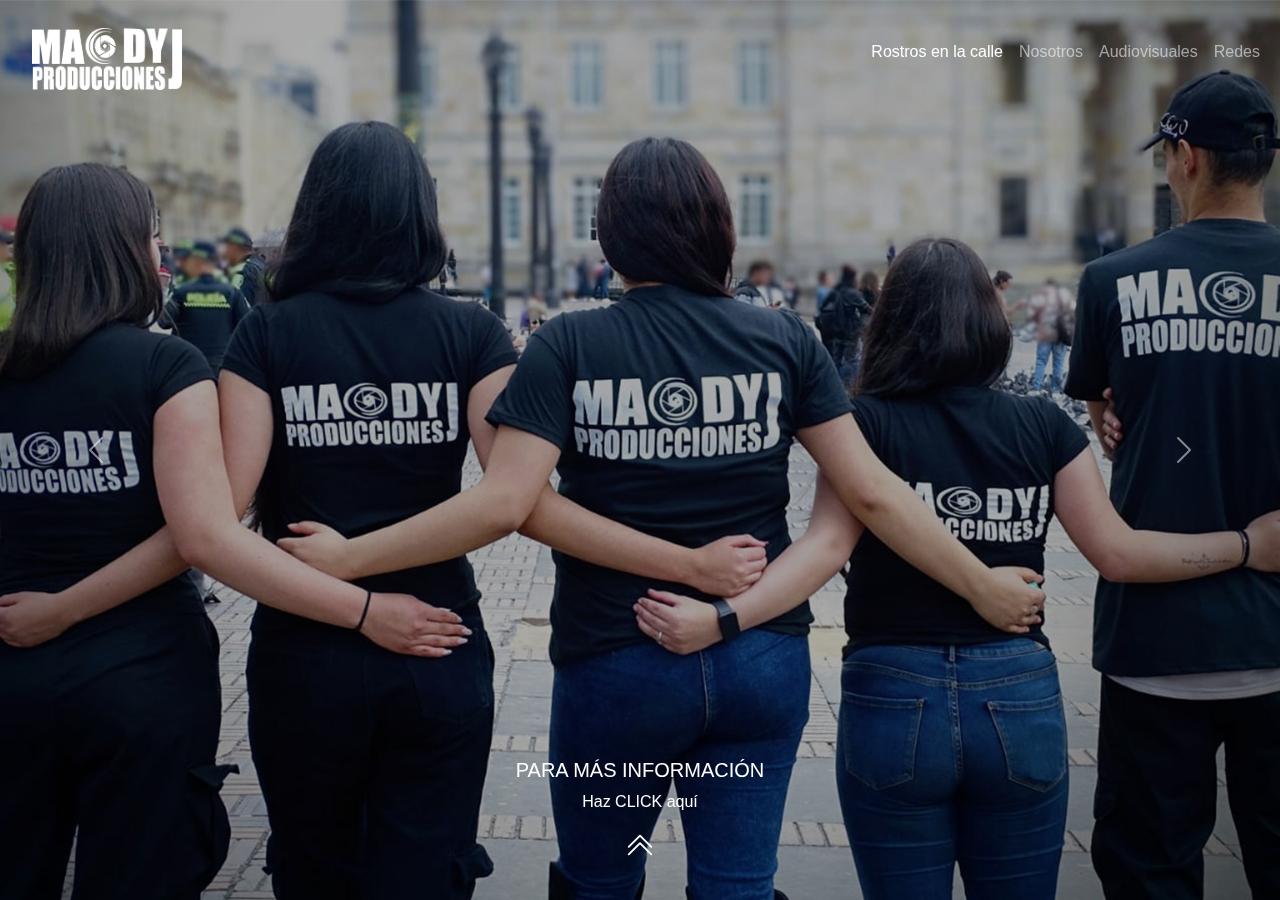
<file: index.html>
<!DOCTYPE html>
<html lang="es">
<head>
  <meta charset="UTF-8">
  <meta name="viewport" content="width=device-width, initial-scale=1">
  <title>Macdy J Producciones</title>
  <link href="https://cdn.jsdelivr.net/npm/bootstrap@5.3.2/dist/css/bootstrap.min.css" rel="stylesheet">
   <link rel="stylesheet" href="https://cdnjs.cloudflare.com/ajax/libs/animate.css/4.1.1/animate.min.css"/>
  <link rel="stylesheet" href="css/style.css">
  <link rel="stylesheet" href="rostros.html">
</head>
<body>

<div class="carusel">
  <!-- Navbar encima del carrusel -->
  <nav class="navbar navbar-expand-lg navbar-dark buscador">
    <div class="container-fluid">
      <a class="navbar-brand" href="index.html">

        <img src="images/logomacdy.png"  class="boton1" >
      
      </a>
      <button class="navbar-toggler" type="button" data-bs-toggle="collapse" data-bs-target="#navbarNav">
        <span class="navbar-toggler-icon"></span>
      </button>
      <div class="collapse navbar-collapse" id="navbarNav">
        <ul class="navbar-nav ms-auto">
          <li class="nav-item">
            <a class="nav-link active" href="rostros.html">Rostros en la calle</a>
          </li>
          <li class="nav-item">
            <a class="nav-link" href="nosotro.html">Nosotros</a>
          </li>
          <li class="nav-item">
            <a class="nav-link" href="#">Audiovisuales</a>
          </li>
          <li class="nav-item">
            <a class="nav-link" href="redes.html">Redes</a>
          </li>
        </ul>
      </div>
    </div>
  </nav>

  <!--carrusel-->
  <div id="carouselExampleFade" class="carousel slide carousel-fade">
  <div class="carousel-inner">


    <!--link Macdy carrusel-->
    <a class="navbar-brand" href="macdy.html">

    <div class="carousel-item active">
      <img src="images/fotoportada.png" class="d-block w-100 img-fluid" alt="macdy">
      <div class="carousel-caption d-none d-md-block">
        <h5>PARA MÁS INFORMACIÓN</h5>
        <p>Haz CLICK aquí</p>

        <svg xmlns="http://www.w3.org/2000/svg" width="30" height="30" fill="currentColor" class="bi bi-chevron-double-up" viewBox="0 0 16 16">
        <path fill-rule="evenodd" d="M7.646 2.646a.5.5 0 0 1 .708 0l6 6a.5.5 0 0 1-.708.708L8 3.707 2.354 9.354a.5.5 0 1 1-.708-.708z"/>
        <path fill-rule="evenodd" d="M7.646 6.646a.5.5 0 0 1 .708 0l6 6a.5.5 0 0 1-.708.708L8 7.707l-5.646 5.647a.5.5 0 0 1-.708-.708z"/>
        </svg>

      </div>
    </div>

    </a>

    <!--link rostros carrusel-->
    <a class="navbar-brand" href="rostros.html">

    <div class="carousel-item">
      <img src="images/1x/portadarostros1.png" class="d-block w-100 img-fluid" alt="rostros en la calle">
      <div class="carousel-caption d-none d-md-block">
        <h5>PARA MAS INFORMACIÓN</h5>
        <p>Haz CLICK aqui</p>

        <svg xmlns="http://www.w3.org/2000/svg" width="30" height="30" fill="currentColor" class="bi bi-chevron-double-up" viewBox="0 0 16 16">
        <path fill-rule="evenodd" d="M7.646 2.646a.5.5 0 0 1 .708 0l6 6a.5.5 0 0 1-.708.708L8 3.707 2.354 9.354a.5.5 0 1 1-.708-.708z"/>
        <path fill-rule="evenodd" d="M7.646 6.646a.5.5 0 0 1 .708 0l6 6a.5.5 0 0 1-.708.708L8 7.707l-5.646 5.647a.5.5 0 0 1-.708-.708z"/>
        </svg>

      </div>
    </div>

    </a>  

     <!--link nosotros carrusel-->
    <a class="navbar-brand" href="nosotro.html">

    <div class="carousel-item">
      <img src="images/fondnosotros.png" class="d-block w-100 img-fluid" alt="rostros en la calle">
       <h1 class="textonoso"><strong>NOSOTROS</strong></h1>
      <div class="carousel-caption d-none d-md-block">
        <h5>PARA MAS INFORMACIÓN</h5>
        <p>Haz CLICK aqui</p>

        <svg xmlns="http://www.w3.org/2000/svg" width="30" height="30" fill="currentColor" class="bi bi-chevron-double-up" viewBox="0 0 16 16">
        <path fill-rule="evenodd" d="M7.646 2.646a.5.5 0 0 1 .708 0l6 6a.5.5 0 0 1-.708.708L8 3.707 2.354 9.354a.5.5 0 1 1-.708-.708z"/>
        <path fill-rule="evenodd" d="M7.646 6.646a.5.5 0 0 1 .708 0l6 6a.5.5 0 0 1-.708.708L8 7.707l-5.646 5.647a.5.5 0 0 1-.708-.708z"/>
        </svg>

      </div>
    </div>

    </a>  


    
  
    <div class="carousel-item">
      <img src="images/audiovisuales.png" class="d-block w-100 img-fluid" alt="audiovisuales">
    </div>
  </div>
  <button class="carousel-control-prev" type="button" data-bs-target="#carouselExampleFade" data-bs-slide="prev">
    <span class="carousel-control-prev-icon" aria-hidden="true"></span>
    <span class="visually-hidden">Previous</span>
  </button>
  <button class="carousel-control-next" type="button" data-bs-target="#carouselExampleFade" data-bs-slide="next">
    <span class="carousel-control-next-icon" aria-hidden="true"></span>
    <span class="visually-hidden">Next</span>
  </button>


  
</div>







<script src="https://cdn.jsdelivr.net/npm/bootstrap@5.3.2/dist/js/bootstrap.bundle.min.js"></script>
</body>
</html>
</file>
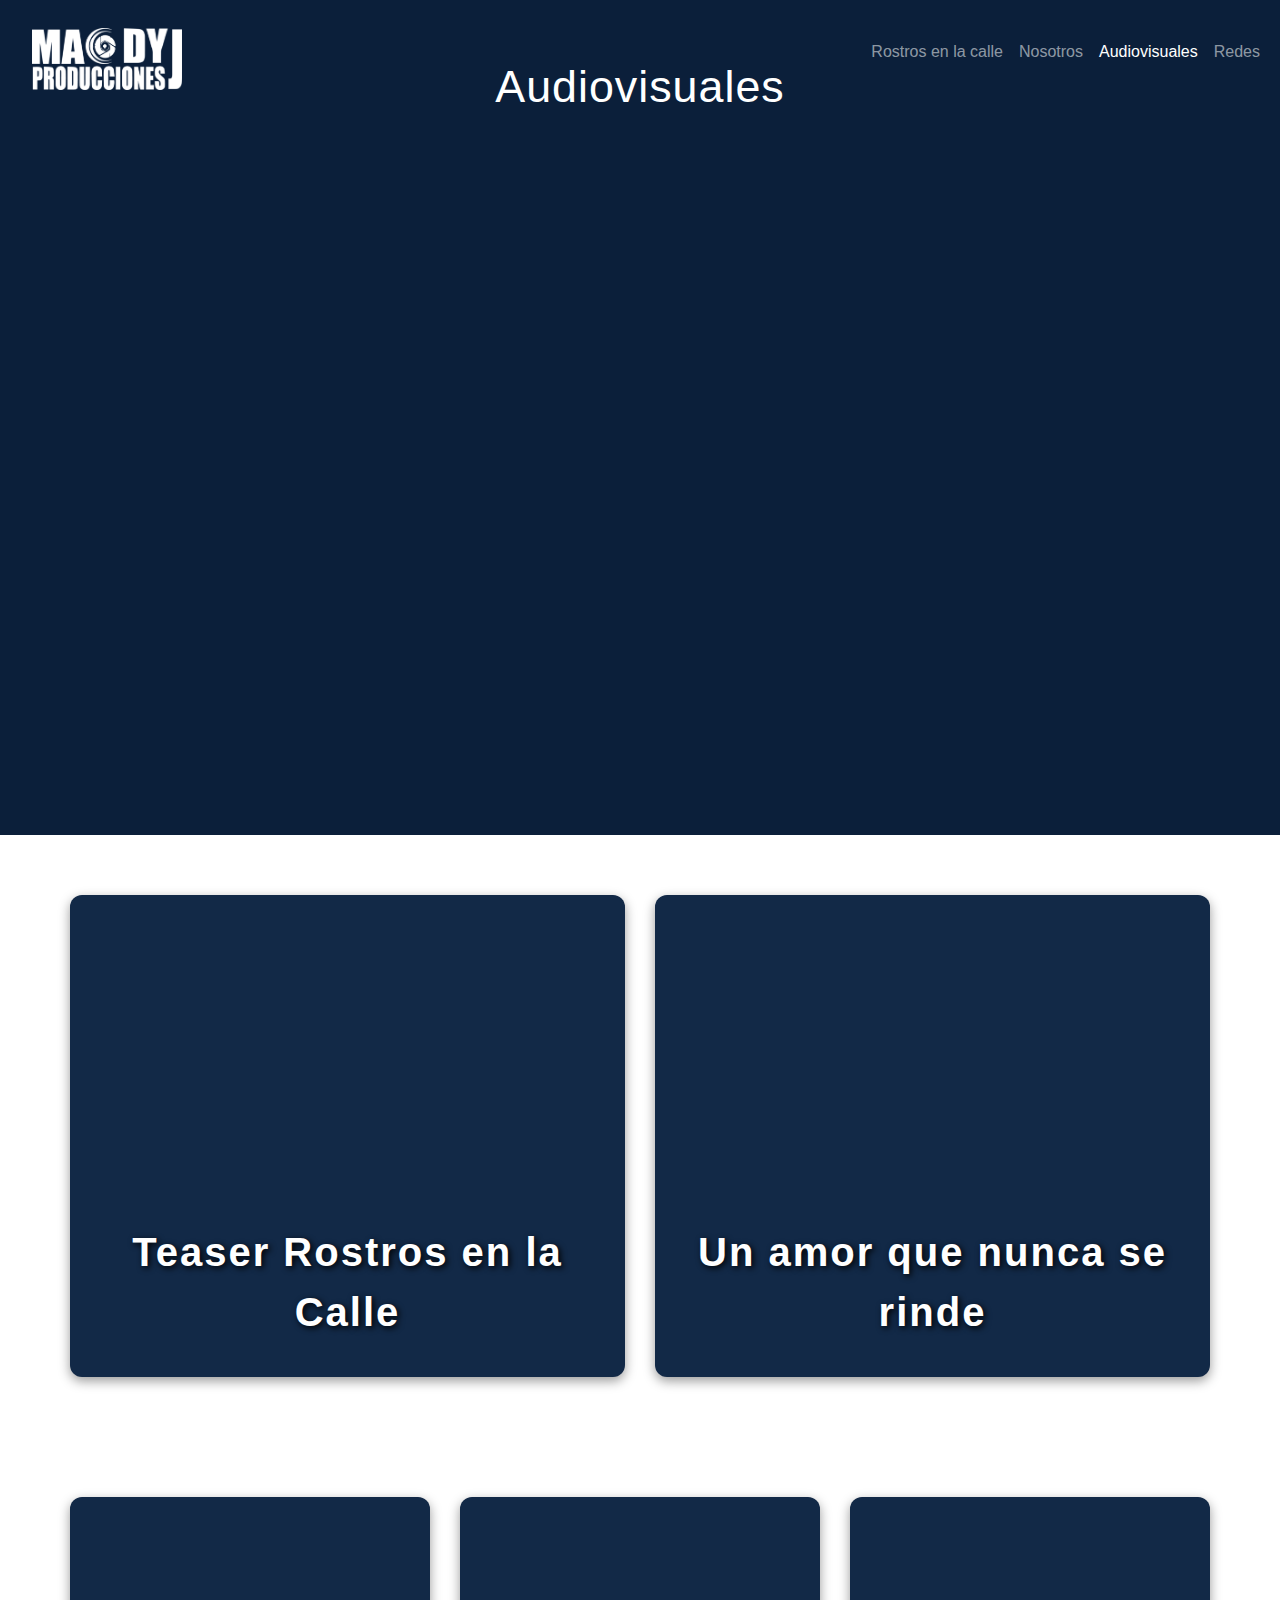
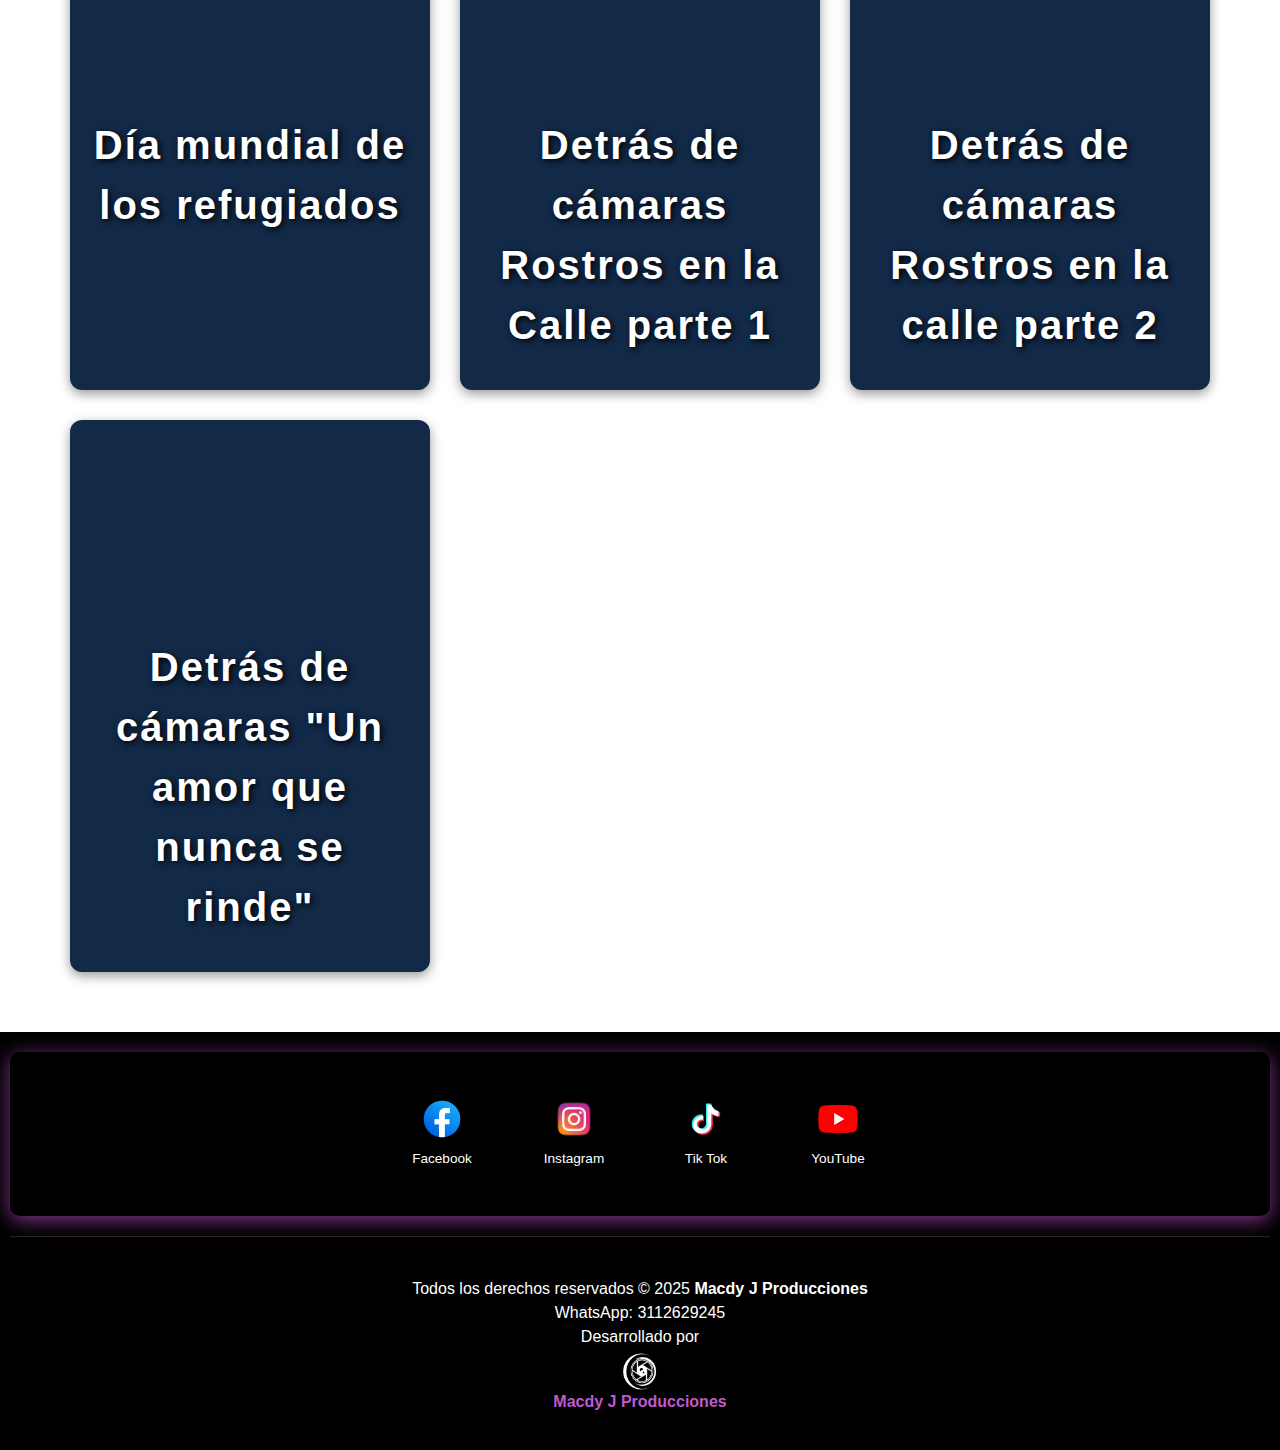
<file: audiovisua.html>
<!DOCTYPE html>
<html lang="es">
<head>
  <meta charset="UTF-8">
  <meta name="viewport" content="width=device-width, initial-scale=1">
  <title>Macdy J Producciones</title>
   <link rel="stylesheet" href="https://cdnjs.cloudflare.com/ajax/libs/animate.css/4.1.1/animate.min.css"/>
  <link href="https://cdn.jsdelivr.net/npm/bootstrap@5.3.2/dist/css/bootstrap.min.css" rel="stylesheet">
  <link rel="stylesheet" href="css/style.css">

</head>
<body>

<div class="carusel1">
  <!-- Navbar encima del carrusel -->
  <nav class="navbar navbar-expand-lg navbar-dark buscador">
    <div class="container-fluid">
      <a class="navbar-brand" href="index.html">

        <img src="images/logomacdy.png"  class="boton1" >
      
      </a>
      <button class="navbar-toggler" type="button" data-bs-toggle="collapse" data-bs-target="#navbarNav">
        <span class="navbar-toggler-icon"></span>
      </button>
      <div class="collapse navbar-collapse" id="navbarNav">
        <ul class="navbar-nav ms-auto">
          <li class="nav-item">
            <a class="nav-link " href="rostros.html">Rostros en la calle</a>
          </li>
          <li class="nav-item">
            <a class="nav-link" href="nosotro.html">Nosotros</a>
          </li>
          <li class="nav-item">
            <a class="nav-link active" href="audiovisua.html">Audiovisuales</a>
          </li>
          <li class="nav-item">
            <a class="nav-link" href="redes.html">Redes</a>
          </li>
        </ul>
      </div>
    </div>
  </nav>

   <section class="audiovisuales-section titunosotros1">
    <h2 >Audiovisuales</h2>
    

    <div class="video-container">
      <!-- Puedes reemplazar el src por el link de tu propio video -->
      <iframe width="570" height="320" src="https://www.youtube.com/embed/hrMvHN8szb8?si=B29gSPUlLql9x-ul" title="YouTube video player" frameborder="0" allow="accelerometer; autoplay; clipboard-write; encrypted-media; gyroscope; picture-in-picture; web-share" referrerpolicy="strict-origin-when-cross-origin" allowfullscreen></iframe>
  </section>

    
</div>

 <section class="audiovisuales-section1">
  
    <div class="video-grid">


      <!-- Video 2 -->
      <div class="video-card">
        <div class="video-container">
          <iframe width="560" height="315" src="https://www.youtube.com/embed/fUEUsqH4lRU?si=_q4BpP0dwspD49AX" title="YouTube video player" frameborder="0" allow="accelerometer; autoplay; clipboard-write; encrypted-media; gyroscope; picture-in-picture; web-share" referrerpolicy="strict-origin-when-cross-origin" allowfullscreen></iframe>
        </div>
        <div class="video-title">Teaser Rostros en la Calle</div>
      </div>

      <!-- Video 3 -->
      <div class="video-card">
        <div class="video-container">
          <iframe width="560" height="315" src="https://www.youtube.com/embed/XW5hsgZVPe4?si=XpgoDuG7_EcmNQnT" title="YouTube video player" frameborder="0" allow="accelerometer; autoplay; clipboard-write; encrypted-media; gyroscope; picture-in-picture; web-share" referrerpolicy="strict-origin-when-cross-origin" allowfullscreen></iframe>
        </div>
        <div class="video-title">Un amor que nunca se rinde</div>
      </div>

    </div>
  </section>

   <section class="audiovisuales-section1">
  
    <div class="video-grid">


      <!-- Video 2 -->
      <div class="video-card">
        <div class="video-container">
        <iframe width="478" height="849" src="https://www.youtube.com/embed/mIu3j-ZpEv8" title="Día mundial de los refugiados" frameborder="0" allow="accelerometer; autoplay; clipboard-write; encrypted-media; gyroscope; picture-in-picture; web-share" referrerpolicy="strict-origin-when-cross-origin" allowfullscreen></iframe>
        </div>
        <div class="video-title">Día mundial de los refugiados</div>
      </div>

      <!-- Video 3 -->
      <div class="video-card">
        <div class="video-container">
         <iframe width="478" height="849" src="https://www.youtube.com/embed/DoHUG4mSNWg" title="Detrás de cámaras                                                       Rostros en la Calle parte 1" frameborder="0" allow="accelerometer; autoplay; clipboard-write; encrypted-media; gyroscope; picture-in-picture; web-share" referrerpolicy="strict-origin-when-cross-origin" allowfullscreen></iframe>
        </div>
        <div class="video-title">Detrás de cámaras Rostros en la Calle parte 1</div>
      </div>
      
      <!-- Video 3 -->
      <div class="video-card">
        <div class="video-container">
         <iframe width="478" height="849" src="https://www.youtube.com/embed/89Ml5rgFtNs" title="Detrás de cámaras                                                     Rostros en la calle parte 2" frameborder="0" allow="accelerometer; autoplay; clipboard-write; encrypted-media; gyroscope; picture-in-picture; web-share" referrerpolicy="strict-origin-when-cross-origin" allowfullscreen></iframe>
        </div>
        <div class="video-title">Detrás de cámaras Rostros en la calle parte 2</div>
      </div>

      <!-- Video 3 -->
      <div class="video-card">
        <div class="video-container">
          <iframe width="478" height="849" src="https://www.youtube.com/embed/t8r6qK5j0gs" title="Detrás de cámaras                                                &quot;Un amor que nunca se rinde&quot;" frameborder="0" allow="accelerometer; autoplay; clipboard-write; encrypted-media; gyroscope; picture-in-picture; web-share" referrerpolicy="strict-origin-when-cross-origin" allowfullscreen></iframe>
        </div>
        <div class="video-title">Detrás de cámaras "Un amor que nunca se rinde"</div>
      </div>

    </div>
  </section>

<footer>
  
        <div>

          <section id="redes-sociales">
                   
                    <div class="redes-container">

                       <!-- Facebook -->
                      <a href="https://www.facebook.com/share/1P7Nw2waB3/" target="_blank" class="red-social">
                        <img src="images/face2.webp" alt="" width="100%">
                        <i class="fab fa-facebook-f"></i>
                        <span>Facebook</span>
                      </a>

                      <!-- Instagram -->
                      <a href="https://www.instagram.com/_macdyj_1234_?igsh=MThsNjhpMGozOXhkeA%3D%3D" target="_blank" class="red-social"><img src="images/insta.png"  width="100%"    alt="Facebook" class="red-social-logo">
                        <i class="fab fa-instagram"></i>
                        <span>Instagram</span>
                      </a>
              
                
                      <!-- TikTok -->
                      <a href="https://www.tiktok.com/@macdy.j.produccio?_t=ZS-8wJ5T1DIVZo&_r=1" target="_blank" class="red-social">
                        <img src="images/tiktok.png"  width="100%"   alt="">
                        <i class="fab fa-github"></i>
                        <span>Tik Tok</span>
                      </a>

                       <!-- YouTube -->
                      <a href="https://www.youtube.com/@MacdyJPRODUCCIONES" target="_blank" class="red-social">
                        <img src="images/youtu.png" width="100%"  alt="">
                        <i class="fab fa-youtube"></i>
                        <span>YouTube</span>
                      </a>
                    </div>
                  </section>

            
            
            <hr class="footer-divider">

            <div class="pie">
                <p class="footer1"> Todos los derechos reservados &copy; 2025 <strong> Macdy J Producciones</strong> 
                <br>
                WhatsApp: 3112629245
                <br>
                Desarrollado por 
                <br>

                <a href="macdy.html" class="simbo">
                  <img src="images/simbolo.png" width="35px" alt="">
                  <br>
                  <strong>Macdy J Producciones</strong>
                </a>
                </p>

            </div>

        </div>

        
    </footer>

   


<script src="https://cdn.jsdelivr.net/npm/bootstrap@5.3.2/dist/js/bootstrap.bundle.min.js"></script>
</body>
</html>
</file>
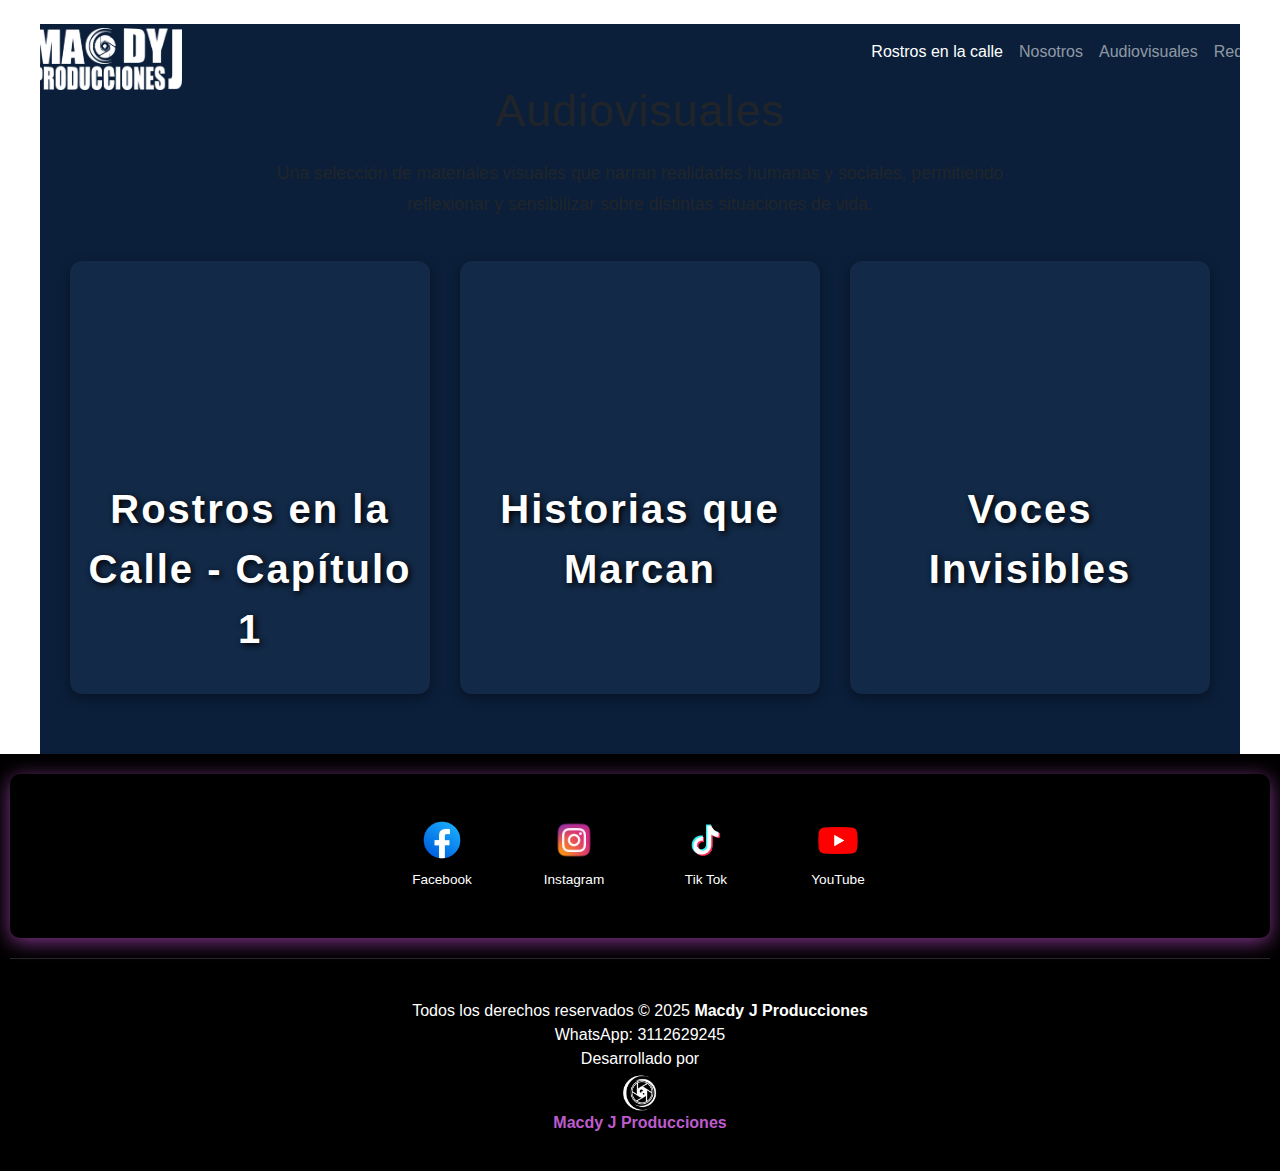
<file: audiovisual.html>
<!DOCTYPE html>
<html lang="es">
<head>
  <meta charset="UTF-8">
  <meta name="viewport" content="width=device-width, initial-scale=1">
  <title>Macdy J Producciones</title>
   <link rel="stylesheet" href="https://cdnjs.cloudflare.com/ajax/libs/animate.css/4.1.1/animate.min.css"/>
  <link href="https://cdn.jsdelivr.net/npm/bootstrap@5.3.2/dist/css/bootstrap.min.css" rel="stylesheet">
  <link rel="stylesheet" href="css/style.css">

<!--tipografia macdy-->
 <link rel="preconnect" href="https://fonts.googleapis.com">
<link rel="preconnect" href="https://fonts.gstatic.com" crossorigin>
<link href="https://fonts.googleapis.com/css2?family=Raleway:ital,wght@0,200;1,200&display=swap" rel="stylesheet">


</head>
<body>

<div class="carusel">
  <!-- Navbar encima del carrusel -->
  <nav class="navbar navbar-expand-lg navbar-dark buscador">
    <div class="container-fluid">
      <a class="navbar-brand" href="index.html">

        <img src="images/logomacdy.png"  class="boton1" >
      
      </a>
      <button class="navbar-toggler" type="button" data-bs-toggle="collapse" data-bs-target="#navbarNav">
        <span class="navbar-toggler-icon"></span>
      </button>

      <div class="collapse navbar-collapse" id="navbarNav">
        <ul class="navbar-nav ms-auto">
          <li class="nav-item">
            <a class="nav-link active" href="rostros.html">Rostros en la calle</a>
          </li>
          <li class="nav-item">
            <a class="nav-link" href="nosotro.html">Nosotros</a>
          </li>
          <li class="nav-item">
            <a class="nav-link" href="audiovisual.html">Audiovisuales</a>
          </li>
          <li class="nav-item">
            <a class="nav-link" href="redes.html">Redes</a>
          </li>
        </ul>
      </div>
    </div>
  </nav>

  <a class="navbar-brand" href="audiovisual.html">
    <div class="carousel-item">
  <div class="video-overlay text-center">

    <!-- Texto centrado sobre el video -->
    <div class="video-title">AUDIOVISUAL</div>

    <!-- Contenedor para centrar y reducir el tamaño del video -->
    <div class="video-wrapper">
      <div class="ratio ratio-16x9 video-small">
        <iframe src="https://www.youtube.com/embed/dRZ6DQ4vZ18" title="YouTube video" allowfullscreen></iframe>
      </div>
    </div>

    <!-- Opcional: texto debajo del video -->
    <div class="carousel-caption d-none d-md-block">
      <h5>PARA MÁS INFORMACIÓN</h5>
      <p>Este es un video de muestra</p>
    </div>

  </div>
</div>

</a>


  <section class="audiovisuales-section">
    <h2>Audiovisuales</h2>
    <p>
      Una selección de materiales visuales que narran realidades humanas y sociales, permitiendo reflexionar y sensibilizar sobre distintas situaciones de vida.
    </p>

    <div class="video-grid">

      <!-- Video 1 -->
      <div class="video-card">
        <div class="video-container">
          <iframe src="https://www.youtube.com/embed/dRZ6DQ4vZ18" allowfullscreen></iframe>
        </div>
        <div class="video-title">Rostros en la Calle - Capítulo 1</div>
      </div>

      <!-- Video 2 -->
      <div class="video-card">
        <div class="video-container">
          <iframe src="https://www.youtube.com/embed/tgbNymZ7vqY" allowfullscreen></iframe>
        </div>
        <div class="video-title">Historias que Marcan</div>
      </div>

      <!-- Video 3 -->
      <div class="video-card">
        <div class="video-container">
          <iframe src="https://www.youtube.com/embed/ysz5S6PUM-U" allowfullscreen></iframe>
        </div>
        <div class="video-title">Voces Invisibles</div>
      </div>

    </div>
  </section>




</div>











<footer>
  
        <div>

          <section id="redes-sociales">
                   
                    <div class="redes-container">

                       <!-- Facebook -->
                      <a href="https://www.facebook.com/share/1P7Nw2waB3/" target="_blank" class="red-social">
                        <img src="images/face2.webp" alt="" width="100%">
                        <i class="fab fa-facebook-f"></i>
                        <span>Facebook</span>
                      </a>

                      <!-- Instagram -->
                      <a href="https://www.instagram.com/_macdyj_1234_?igsh=MThsNjhpMGozOXhkeA%3D%3D" target="_blank" class="red-social"><img src="images/insta.png"  width="100%"    alt="Facebook" class="red-social-logo">
                        <i class="fab fa-instagram"></i>
                        <span>Instagram</span>
                      </a>
              
                
                      <!-- TikTok -->
                      <a href="https://www.tiktok.com/@macdy.j.produccio?_t=ZS-8wJ5T1DIVZo&_r=1" target="_blank" class="red-social">
                        <img src="images/tiktok.png"  width="100%"   alt="">
                        <i class="fab fa-github"></i>
                        <span>Tik Tok</span>
                      </a>

                       <!-- YouTube -->
                      <a href="https://www.youtube.com/@MacdyJPRODUCCIONES" target="_blank" class="red-social">
                        <img src="images/youtu.png" width="100%"  alt="">
                        <i class="fab fa-youtube"></i>
                        <span>YouTube</span>
                      </a>
                    </div>
                  </section>

            
            
            <hr class="footer-divider">

            <div class="pie">
                <p class="footer1"> Todos los derechos reservados &copy; 2025 <strong> Macdy J Producciones</strong> 
                <br>
                WhatsApp: 3112629245
                <br>
                Desarrollado por 
                <br>

                <a href="macdy.html" class="simbo">
                  <img src="images/simbolo.png" width="35px" alt="">
                  <br>
                  <strong>Macdy J Producciones</strong>
                </a>
                </p>

            </div>

        </div>

        
    </footer>

  


<script src="https://cdn.jsdelivr.net/npm/bootstrap@5.3.2/dist/js/bootstrap.bundle.min.js"></script>
</body>
</html>
</file>
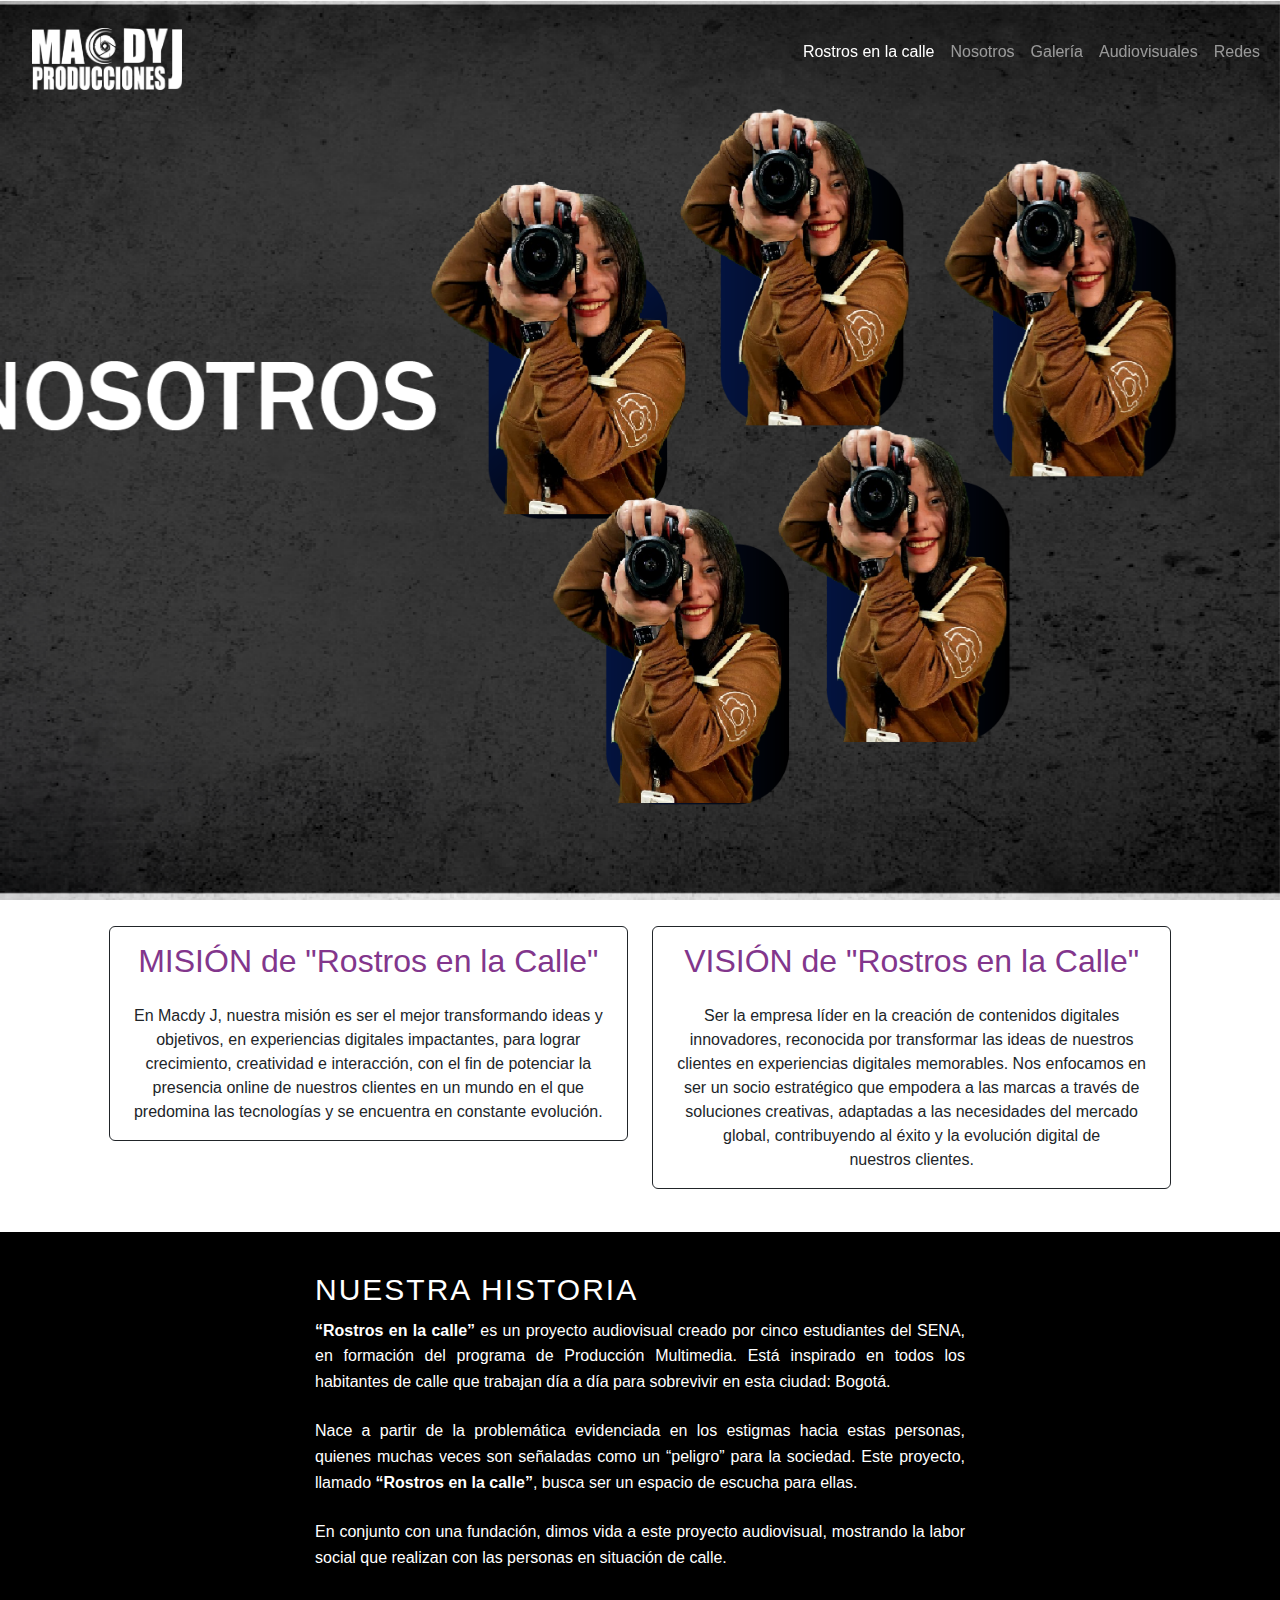
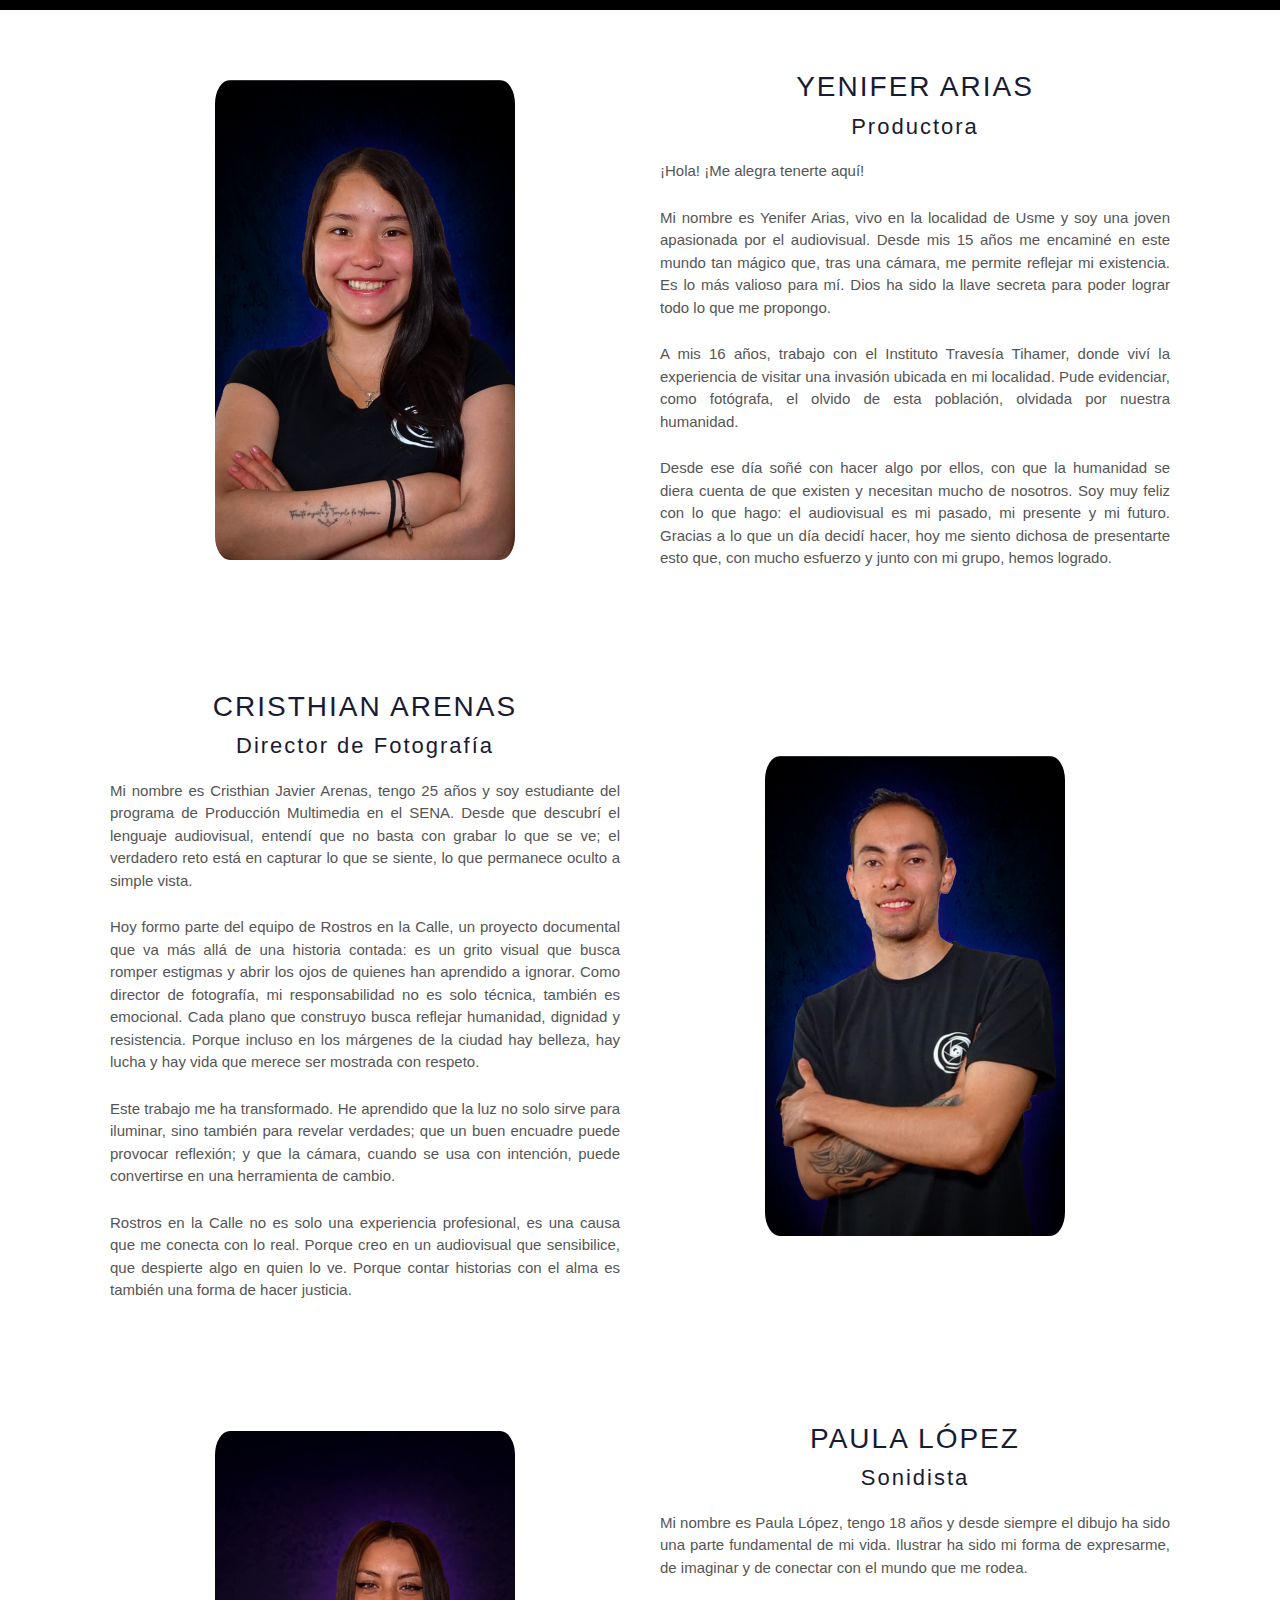
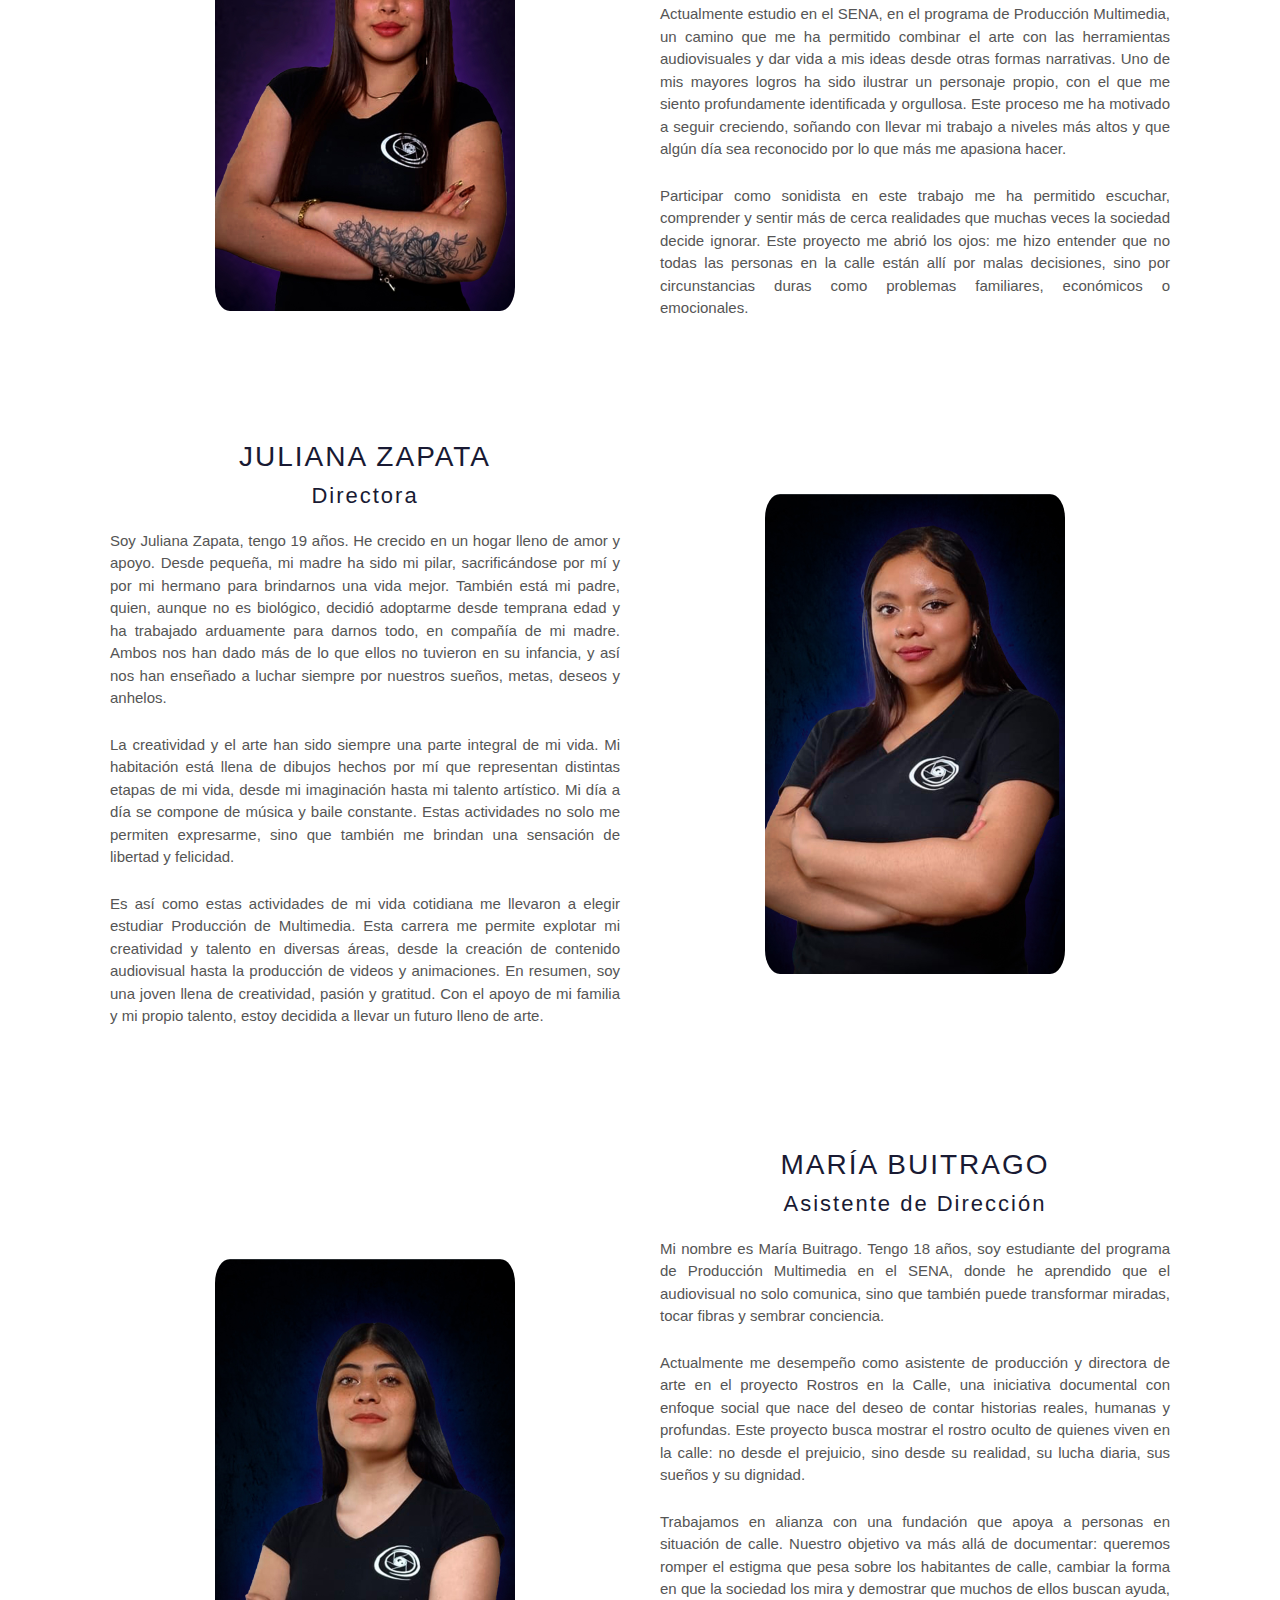
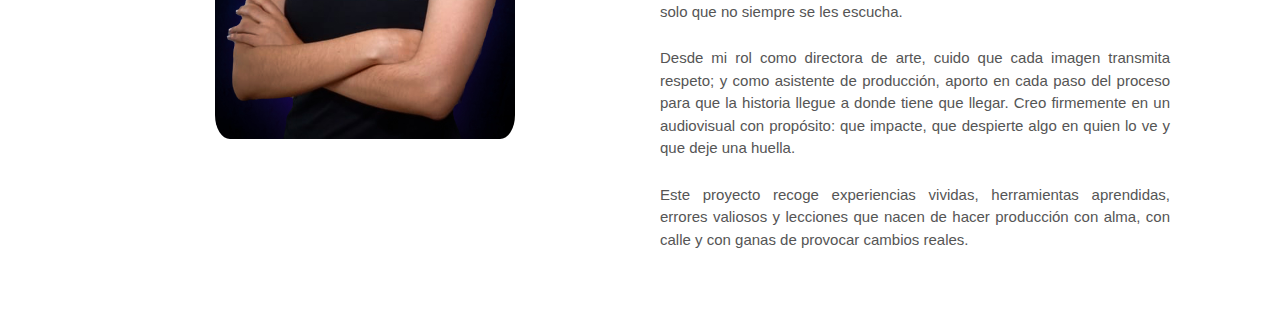
<file: nosotro.html>
<!DOCTYPE html>
<html lang="es">
<head>
  <meta charset="UTF-8">
  <meta name="viewport" content="width=device-width, initial-scale=1">
  <title>Macdy J Producciones</title>
   <link rel="stylesheet" href="https://cdnjs.cloudflare.com/ajax/libs/animate.css/4.1.1/animate.min.css"/>
  <link href="https://cdn.jsdelivr.net/npm/bootstrap@5.3.2/dist/css/bootstrap.min.css" rel="stylesheet">
  <link rel="stylesheet" href="css/style.css">

</head>
<body>

<div class="carusel">
  <!-- Navbar encima del carrusel -->
  <nav class="navbar navbar-expand-lg navbar-dark buscador">
    <div class="container-fluid">
      <a class="navbar-brand" href="index.html">

        <img src="images/logomacdy.png"  class="boton1" >
      
      </a>
      <button class="navbar-toggler" type="button" data-bs-toggle="collapse" data-bs-target="#navbarNav">
        <span class="navbar-toggler-icon"></span>
      </button>
      <div class="collapse navbar-collapse" id="navbarNav">
        <ul class="navbar-nav ms-auto">
          <li class="nav-item">
            <a class="nav-link active" href="rostros.html">Rostros en la calle</a>
          </li>
          <li class="nav-item">
            <a class="nav-link" href="nosotro.html">Nosotros</a>
          </li>
          <li class="nav-item">
            <a class="nav-link" href="#">Galería</a>
          </li>
          <li class="nav-item">
            <a class="nav-link" href="#">Audiovisuales</a>
          </li>
          <li class="nav-item">
            <a class="nav-link" href="redes.html">Redes</a>
          </li>
        </ul>
      </div>
    </div>
  </nav>


  <!--carrusel-->
<div id="carouselExampleFade" class="carousel slide carousel-fade">
  <div class="carousel-inner">
    <div class="carousel-item active">
      <img src="images/nosotrosportada.png"  class="d-block w-100 img-fluid" alt="macdy">
    </div>
  </div>
</div>

<div class="row">

  <div class="col-sm-1"></div>
  <!--mision-->
  <div class="caja1 text-center col-sm-5 animate__animated animate__backInLeft animate__delay-1s">
    <div class="card border-dark mb-3" >
    <h2 class="titu">MISIÓN de "Rostros en la Calle"</h2>
      <div class="card-body">
        
        <p class="textmac card-text">En Macdy J, nuestra misión es ser el mejor transformando ideas y objetivos, en experiencias digitales impactantes, para lograr crecimiento, creatividad e interacción, con el fin de potenciar la presencia online de nuestros clientes en un mundo en el que predomina las tecnologías y se encuentra en constante evolución.
        </p>
      </div>
    </div>
  </div>

  <!--vision-->
  <div class="caja2 text-center col-sm-5 animate__animated animate__backInRight animate__delay-2s">
    <div class="card border-dark mb-3" >
    <h2 class="titu">VISIÓN de "Rostros en la Calle"</h2>
      <div class="card-body">
        
        <p class="textmac card-text">Ser la empresa líder en la creación de contenidos digitales innovadores, reconocida por transformar las ideas de nuestros clientes en experiencias digitales memorables. Nos enfocamos en ser un socio estratégico que empodera a las marcas a través de soluciones creativas, adaptadas a las necesidades del mercado global, contribuyendo al éxito y la evolución digital de nuestros clientes.</p>
      </div>
    </div>
  </div>

  <div class="col-sm-1"></div>
  
</div>

  <div class="row historia align-items-center">
    <div class="col-12 col-sm-12 col-md-12 col-lg-12 col-xl-12 col-xxl-12 textohistoria">
      <h2>NUESTRA HISTORIA</h2>
      <p>
       <strong>“Rostros en la calle”</strong> es un proyecto audiovisual creado por cinco estudiantes del SENA, en formación del programa de Producción Multimedia. Está inspirado en todos los habitantes de calle que trabajan día a día para sobrevivir en esta ciudad: Bogotá.
      </p>

      <br>
      <p>
       Nace a partir de la problemática evidenciada en los estigmas hacia estas personas, quienes muchas veces son señaladas como un “peligro” para la sociedad. Este proyecto, llamado <strong> “Rostros en la calle”</strong>, busca ser un espacio de escucha para ellas.
      </p>
<br>

      <p>
       En conjunto con una fundación, dimos vida a este proyecto audiovisual, mostrando la labor social que realizan con las personas en situación de calle.
      </p>
    </div>
  </div>


<div class="container">
  <div class="row nosotros align-items-center">
    <div class="col-12 col-md-6 d-flex justify-content-center align-items-center fotografiasperfil">
      <img src="images/yeniazul.jpg" alt="Foto perfil">
    </div>
    <div class="col-12 col-md-6 textoperfil">
      <h2>YENIFER ARIAS</h2>
      <h3>Productora</h3>
      <p>
        ¡Hola! ¡Me alegra tenerte aquí!
      </p>
      <br>

      <p>
        Mi nombre es Yenifer Arias, vivo en la localidad de Usme y soy una joven apasionada por el audiovisual. Desde mis 15 años me encaminé en este mundo tan mágico que, tras una cámara, me permite reflejar mi existencia. Es lo más valioso para mí. Dios ha sido la llave secreta para poder lograr todo lo que me propongo.
      </p>

      <br>
      <p>
        A mis 16 años, trabajo con el Instituto Travesía Tihamer, donde viví la experiencia de visitar una invasión ubicada en mi localidad. Pude evidenciar, como fotógrafa, el olvido de esta población, olvidada por nuestra humanidad.
      </p>

      <br>
      <p>
        Desde ese día soñé con hacer algo por ellos, con que la humanidad se diera cuenta de que existen y necesitan mucho de nosotros. Soy muy feliz con lo que hago: el audiovisual es mi pasado, mi presente y mi futuro. Gracias a lo que un día decidí hacer, hoy me siento dichosa de presentarte esto que, con mucho esfuerzo y junto con mi grupo, hemos logrado.
      </p>

    </div>
  </div>
</div> 

<div class="container">
  <div class="row nosotros align-items-center">
    
    <div class="col-12 col-md-6 textoperfil">
      <h2>CRISTHIAN ARENAS</h2>
      <h3>Director de Fotografía</h3>
      <p>
       Mi nombre es Cristhian Javier Arenas, tengo 25 años y soy estudiante del programa de Producción Multimedia en el SENA.
      Desde que descubrí el lenguaje audiovisual, entendí que no basta con grabar lo que se ve; el verdadero reto está en capturar lo que se siente, lo que permanece oculto a simple vista.
      </p>

      <br>
      <p>
      Hoy formo parte del equipo de Rostros en la Calle, un proyecto documental que va más allá de una historia contada: es un grito visual que busca romper estigmas y abrir los ojos de quienes han aprendido a ignorar.
      Como director de fotografía, mi responsabilidad no es solo técnica, también es emocional. Cada plano que construyo busca reflejar humanidad, dignidad y resistencia. Porque incluso en los márgenes de la ciudad hay belleza, hay lucha y hay vida que merece ser mostrada con respeto.
      </p>

      <br>
      <p>
      Este trabajo me ha transformado. He aprendido que la luz no solo sirve para iluminar, sino también para revelar verdades; que un buen encuadre puede provocar reflexión; y que la cámara, cuando se usa con intención, puede convertirse en una herramienta de cambio.
      </p>

      <br>
      <p>
      Rostros en la Calle no es solo una experiencia profesional, es una causa que me conecta con lo real. Porque creo en un audiovisual que sensibilice, que despierte algo en quien lo ve. Porque contar historias con el alma es también una forma de hacer justicia.
      </p>

    </div>
    <div class="col-12 col-md-6 d-flex justify-content-center align-items-center fotografiasperfil">
      <img src="images/crisazul.jpg" alt="Foto perfil">
    </div>
  </div>
</div>

<div class="container">
  <div class="row nosotros align-items-center">
    <div class="col-12 col-md-6 d-flex justify-content-center align-items-center fotografiasperfil">
      <img src="images/paulamorado.jpg" alt="Foto perfil">
    </div>
    <div class="col-12 col-md-6 textoperfil">
      <h2>PAULA LÓPEZ</h2>
      <h3>Sonidista</h3>
      <p>
        Mi nombre es Paula López, tengo 18 años y desde siempre el dibujo ha sido una parte fundamental de mi vida. Ilustrar ha sido mi forma de expresarme, de imaginar y de conectar con el mundo que me rodea.
      </p>

      <br>
      <p>
        Actualmente estudio en el SENA, en el programa de Producción Multimedia, un camino que me ha permitido combinar el arte con las herramientas audiovisuales y dar vida a mis ideas desde otras formas narrativas.
        Uno de mis mayores logros ha sido ilustrar un personaje propio, con el que me siento profundamente identificada y orgullosa. Este proceso me ha motivado a seguir creciendo, soñando con llevar mi trabajo a niveles más altos y que algún día sea reconocido por lo que más me apasiona hacer.
      </p>

      <br>
      <p>
        Participar como sonidista en este trabajo me ha permitido escuchar, comprender y sentir más de cerca realidades que muchas veces la sociedad decide ignorar. Este proyecto me abrió los ojos: me hizo entender que no todas las personas en la calle están allí por malas decisiones, sino por circunstancias duras como problemas familiares, económicos o emocionales.
      </p>

    </div>
  </div>
</div>

<div class="container">
  <div class="row nosotros align-items-center">
    
    <div class="col-12 col-md-6 textoperfil">
      <h2>JULIANA ZAPATA</h2>
      <h3>Directora</h3>

      <p>
       Soy Juliana Zapata, tengo 19 años. He crecido en un hogar lleno de amor y apoyo. Desde pequeña, mi madre ha sido mi pilar, sacrificándose por mí y por mi hermano para brindarnos una vida mejor. También está mi padre, quien, aunque no es biológico, decidió adoptarme desde temprana edad y ha trabajado arduamente para darnos todo, en compañía de mi madre. Ambos nos han dado más de lo que ellos no tuvieron en su infancia, y así nos han enseñado a luchar siempre por nuestros sueños, metas, deseos y anhelos.
      </p>
      <br>

      <p>
       La creatividad y el arte han sido siempre una parte integral de mi vida. Mi habitación está llena de dibujos hechos por mí que representan distintas etapas de mi vida, desde mi imaginación hasta mi talento artístico. Mi día a día se compone de música y baile constante. Estas actividades no solo me permiten expresarme, sino que también me brindan una sensación de libertad y felicidad.
      </p>
      <br>

      <p>
       Es así como estas actividades de mi vida cotidiana me llevaron a elegir estudiar Producción de Multimedia. Esta carrera me permite explotar mi creatividad y talento en diversas áreas, desde la creación de contenido audiovisual hasta la producción de videos y animaciones. En resumen, soy una joven llena de creatividad, pasión y gratitud. Con el apoyo de mi familia y mi propio talento, estoy decidida a llevar un futuro lleno de arte.
      </p>

    </div>
    <div class="col-12 col-md-6 d-flex justify-content-center align-items-center fotografiasperfil">
      <img src="images/julianaazul.jpg" alt="Foto perfil">
    </div>
  </div>
</div>

<div class="container">
  <div class="row nosotros align-items-center">
    <div class="col-12 col-md-6 d-flex justify-content-center align-items-center fotografiasperfil">
      <img src="images/maluazul.jpg" alt="Foto perfil">
    </div>
    <div class="col-12 col-md-6 textoperfil">
      <h2>MARÍA BUITRAGO</h2>
      <h3>Asistente de Dirección </h3>
      <p>
        Mi nombre es María Buitrago. Tengo 18 años, soy estudiante del programa de Producción Multimedia en el SENA, donde he aprendido que el audiovisual no solo comunica, sino que también puede transformar miradas, tocar fibras y sembrar conciencia.
      </p>

      <br>
      <p>
        Actualmente me desempeño como asistente de producción y directora de arte en el proyecto Rostros en la Calle, una iniciativa documental con enfoque social que nace del deseo de contar historias reales, humanas y profundas. Este proyecto busca mostrar el rostro oculto de quienes viven en la calle: no desde el prejuicio, sino desde su realidad, su lucha diaria, sus sueños y su dignidad.
      </p>

      <br>
      <p>
        Trabajamos en alianza con una fundación que apoya a personas en situación de calle. Nuestro objetivo va más allá de documentar: queremos romper el estigma que pesa sobre los habitantes de calle, cambiar la forma en que la sociedad los mira y demostrar que muchos de ellos buscan ayuda, solo que no siempre se les escucha.
      </p>

      <br>
      <p>
        Desde mi rol como directora de arte, cuido que cada imagen transmita respeto; y como asistente de producción, aporto en cada paso del proceso para que la historia llegue a donde tiene que llegar. Creo firmemente en un audiovisual con propósito: que impacte, que despierte algo en quien lo ve y que deje una huella.
      </p>

      <br>
      <p>
        Este proyecto recoge experiencias vividas, herramientas aprendidas, errores valiosos y lecciones que nacen de hacer producción con alma, con calle y con ganas de provocar cambios reales.
      </p>
    </div>
  </div>
</div>

<script src="https://cdn.jsdelivr.net/npm/bootstrap@5.3.2/dist/js/bootstrap.bundle.min.js"></script>
</body>
</html>
</file>
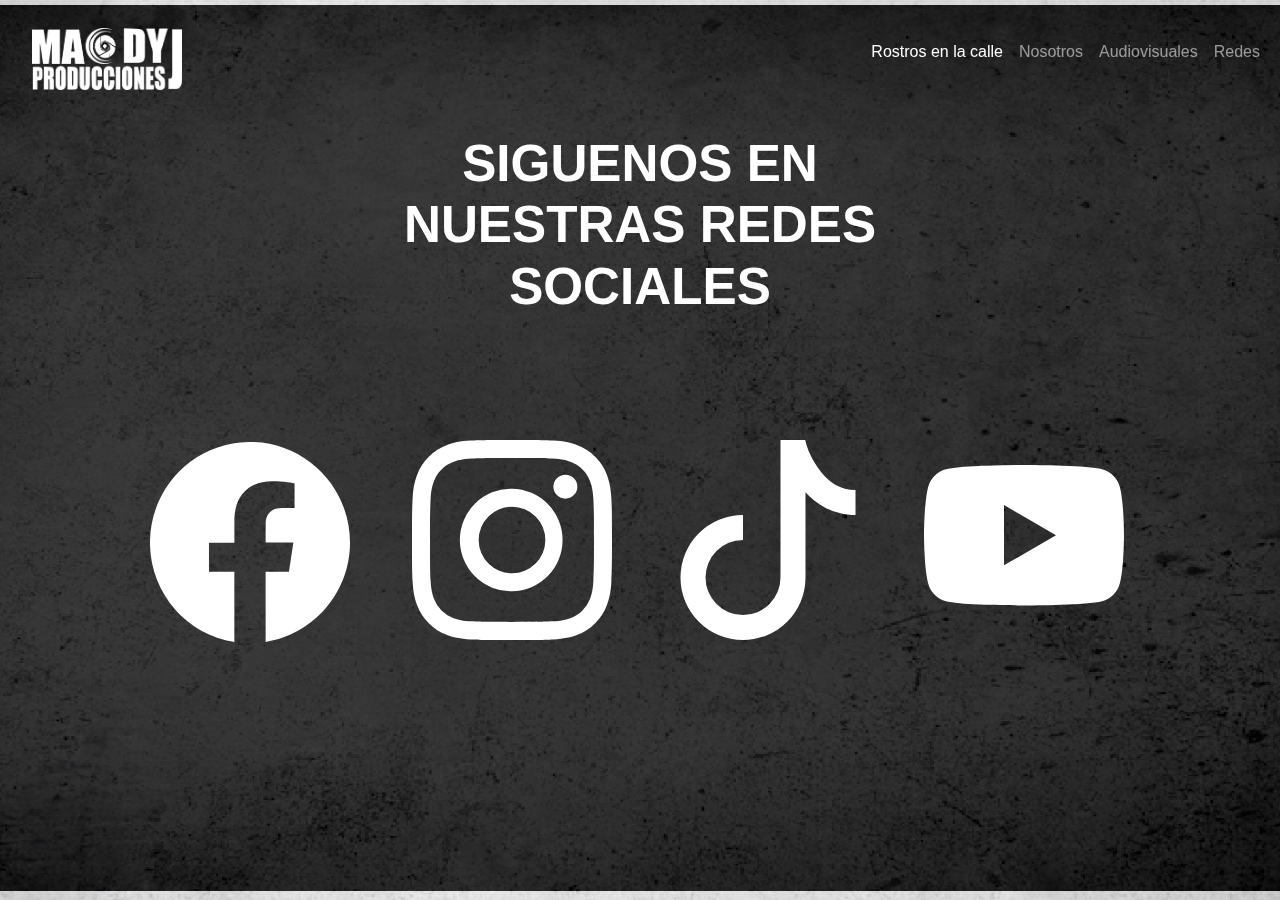
<file: redes.html>
<!DOCTYPE html>
<html lang="es">
<head>
  <meta charset="UTF-8">
  <meta name="viewport" content="width=device-width, initial-scale=1">
  <title>Macdy J Producciones</title>
   <link rel="stylesheet" href="https://cdnjs.cloudflare.com/ajax/libs/animate.css/4.1.1/animate.min.css"/>
  <link href="https://cdn.jsdelivr.net/npm/bootstrap@5.3.2/dist/css/bootstrap.min.css" rel="stylesheet">
  <link rel="stylesheet" href="css/style.css">

</head>
<body>

<div class="carusel">
  <!-- Navbar encima del carrusel -->
  <nav class="navbar navbar-expand-lg navbar-dark buscador">
    <div class="container-fluid">
      <a class="navbar-brand" href="index.html">

        <img src="images/logomacdy.png"  class="boton1" >
      
      </a>
      <button class="navbar-toggler" type="button" data-bs-toggle="collapse" data-bs-target="#navbarNav">
        <span class="navbar-toggler-icon"></span>
      </button>
      <div class="collapse navbar-collapse" id="navbarNav">
        <ul class="navbar-nav ms-auto">
          <li class="nav-item">
            <a class="nav-link active" href="rostros.html">Rostros en la calle</a>
          </li>
          <li class="nav-item">
            <a class="nav-link" href="nosotro.html">Nosotros</a>
          </li>
          <li class="nav-item">
            <a class="nav-link" href="audiovisual.html">Audiovisuales</a>
          </li>
          <li class="nav-item">
            <a class="nav-link" href="redes.html">Redes</a>
          </li>
        </ul>
      </div>
    </div>
  </nav>


  <!--carrusel-->
<div id="carouselExampleFade" class="carousel slide carousel-fade">
  <div class="carousel-inner">
    <div class="fondo carousel-item active">

      <img src="images/fondoredessociales[1].png"  class="d-block w-100 img-fluid" alt="macdy">

    <h1 class="texto"><strong>SIGUENOS EN NUESTRAS REDES SOCIALES</strong></h1>
    

    <div class="simbolos">
     <a href="https://www.facebook.com/share/1P7Nw2waB3/" target="_blank" class="simbolos">
        <svg xmlns="http://www.w3.org/2000/svg" width="200" height="200" fill="currentColor" class="bi bi-facebook" viewBox="0 0 16 16">
          <path d="M16 8.049c0-4.446-3.582-8.05-8-8.05C3.58 0-.002 3.603-.002 8.05c0 4.017 2.926 7.347 6.75 7.951v-5.625h-2.03V8.05H6.75V6.275c0-2.017 1.195-3.131 3.022-3.131.876 0 1.791.157 1.791.157v1.98h-1.009c-.993 0-1.303.621-1.303 1.258v1.51h2.218l-.354 2.326H9.25V16c3.824-.604 6.75-3.934 6.75-7.951"/>
        </svg>
        <i class="fab fa-facebook-f"></i>
        
      </a>
    </div>

       
    
    <div class="simbolos2">
      <a href="https://www.instagram.com/_macdyj_1234_?igsh=MThsNjhpMGozOXhkeA%3D%3D">
         <svg xmlns="http://www.w3.org/2000/svg" width="200" height="200" fill="currentColor" class="bi bi-instagram" viewBox="0 0 16 16">
          <path d="M8 0C5.829 0 5.556.01 4.703.048 3.85.088 3.269.222 2.76.42a3.9 3.9 0 0 0-1.417.923A3.9 3.9 0 0 0 .42 2.76C.222 3.268.087 3.85.048 4.7.01 5.555 0 5.827 0 8.001c0 2.172.01 2.444.048 3.297.04.852.174 1.433.372 1.942.205.526.478.972.923 1.417.444.445.89.719 1.416.923.51.198 1.09.333 1.942.372C5.555 15.99 5.827 16 8 16s2.444-.01 3.298-.048c.851-.04 1.434-.174 1.943-.372a3.9 3.9 0 0 0 1.416-.923c.445-.445.718-.891.923-1.417.197-.509.332-1.09.372-1.942C15.99 10.445 16 10.173 16 8s-.01-2.445-.048-3.299c-.04-.851-.175-1.433-.372-1.941a3.9 3.9 0 0 0-.923-1.417A3.9 3.9 0 0 0 13.24.42c-.51-.198-1.092-.333-1.943-.372C10.443.01 10.172 0 7.998 0zm-.717 1.442h.718c2.136 0 2.389.007 3.232.046.78.035 1.204.166 1.486.275.373.145.64.319.92.599s.453.546.598.92c.11.281.24.705.275 1.485.039.843.047 1.096.047 3.231s-.008 2.389-.047 3.232c-.035.78-.166 1.203-.275 1.485a2.5 2.5 0 0 1-.599.919c-.28.28-.546.453-.92.598-.28.11-.704.24-1.485.276-.843.038-1.096.047-3.232.047s-2.39-.009-3.233-.047c-.78-.036-1.203-.166-1.485-.276a2.5 2.5 0 0 1-.92-.598 2.5 2.5 0 0 1-.6-.92c-.109-.281-.24-.705-.275-1.485-.038-.843-.046-1.096-.046-3.233s.008-2.388.046-3.231c.036-.78.166-1.204.276-1.486.145-.373.319-.64.599-.92s.546-.453.92-.598c.282-.11.705-.24 1.485-.276.738-.034 1.024-.044 2.515-.045zm4.988 1.328a.96.96 0 1 0 0 1.92.96.96 0 0 0 0-1.92m-4.27 1.122a4.109 4.109 0 1 0 0 8.217 4.109 4.109 0 0 0 0-8.217m0 1.441a2.667 2.667 0 1 1 0 5.334 2.667 2.667 0 0 1 0-5.334"/>
        </svg>
      </a>
    </div>

    <div class="simbolos3">
    <a href="https://www.tiktok.com/@macdy.j.produccio?_t=ZS-8wJ5T1DIVZo&_r=1">
      <svg xmlns="http://www.w3.org/2000/svg" width="200" height="200" fill="currentColor" class="bi bi-tiktok" viewBox="0 0 16 16">
        <path d="M9 0h1.98c.144.715.54 1.617 1.235 2.512C12.895 3.389 13.797 4 15 4v2c-1.753 0-3.07-.814-4-1.829V11a5 5 0 1 1-5-5v2a3 3 0 1 0 3 3z"/>
      </svg>
    </a>
    </div>

    <div class="simbolos4">
      <a href="https://www.youtube.com/@MacdyJPRODUCCIONES">
      <svg xmlns="http://www.w3.org/2000/svg" width="200" height="200" fill="currentColor" class="bi bi-youtube" viewBox="0 0 16 16">
        <path d="M8.051 1.999h.089c.822.003 4.987.033 6.11.335a2.01 2.01 0 0 1 1.415 1.42c.101.38.172.883.22 1.402l.01.104.022.26.008.104c.065.914.073 1.77.074 1.957v.075c-.001.194-.01 1.108-.082 2.06l-.008.105-.009.104c-.05.572-.124 1.14-.235 1.558a2.01 2.01 0 0 1-1.415 1.42c-1.16.312-5.569.334-6.18.335h-.142c-.309 0-1.587-.006-2.927-.052l-.17-.006-.087-.004-.171-.007-.171-.007c-1.11-.049-2.167-.128-2.654-.26a2.01 2.01 0 0 1-1.415-1.419c-.111-.417-.185-.986-.235-1.558L.09 9.82l-.008-.104A31 31 0 0 1 0 7.68v-.123c.002-.215.01-.958.064-1.778l.007-.103.003-.052.008-.104.022-.26.01-.104c.048-.519.119-1.023.22-1.402a2.01 2.01 0 0 1 1.415-1.42c.487-.13 1.544-.21 2.654-.26l.17-.007.172-.006.086-.003.171-.007A100 100 0 0 1 7.858 2zM6.4 5.209v4.818l4.157-2.408z"/>
      </svg>
      </a>
    </div>

    </div>
  </div>
</div>


<script src="https://cdn.jsdelivr.net/npm/bootstrap@5.3.2/dist/js/bootstrap.bundle.min.js"></script>
</body>
</html>
</file>
<file: css/style.css>
body {
  overflow-x: hidden;
}
    .buscador {
      position: absolute;
      width: 100%;
      z-index: 200;



    }
    .carusel {
      position: relative;
      
    }

    /*estilos MACDY*/
    /*logoestilomacdy*/
    .boton1{
      width: 150px;
      
    }

    /*simboloestilorostros*/
    .boton2{
      width: 75px;
      
    }

     .navbar-brand{
      padding-left: 20px;
      padding-top: 20px;
    
     }
   
    .carousel-item img {
        object-fit: cover;
        width: 100%;
        height: 100vh; /* O usa 50vh si prefieres que no sea tan alto */
      }
      
      @media (max-width: 768px) {
        .carousel-item img {
          height: 100vh; /* Altura más adecuada para móviles */
        }
      
        .boton1 {
          width: 120px;
          height: auto;
        }
      }

    
   /*estilos logo y slogan*/
  .mac{
    background-color: #f6edf8;
  }



  .logo{
    padding-top: 30px;
    padding-bottom: 30px;
  } 
    
  .logo img{
    width: 100%;
    
  }

.slogan{
    padding-top: 150px;
    

  } 
.slogan h1{
  
  color: #82368C;
  text-align: center;
  margin: 10px;
  font-size: 70px;
  font-family: "Raleway", sans-serif;
  font-optical-sizing: auto;
  font-weight: 200;
  font-style: normal;
  } 


/*estilos mision vision*/
.titu{
  padding-top: 15px;
  font-family: "Raleway", sans-serif;
  font-optical-sizing: auto;
  font-weight: 200;
  font-style: normal;
  color: #82368C;
}
.tituperfimac{
  padding-top: 15px;
  font-family: "Raleway", sans-serif;
  font-optical-sizing: auto;
  font-weight: 200;
  font-style: normal;
  color: #f9c9ff;
}


.titunuestroequipo{
  padding-top: 15px;
  font-family: "Raleway", sans-serif;
  font-optical-sizing: auto;
  font-weight: 200;
  font-style: normal;
  color: #82368C;
  text-align: center;
  
}
.caja1{
      margin-top: 2%;
      margin-bottom: 2%;

    }

    .caja2{
      margin-top: 2%;
      margin-bottom: 2%;
    }



/*estilos texto*/
.textmac{

  font-family: "Roboto", sans-serif;
  font-optical-sizing: auto;
  font-weight: weight;
  font-style: normal;
  font-variation-settings:
    "wdth" 100;

}


   
   /* Estilos para los perfiles macdy */

   .perfiles-container {
    display: flex;
    flex-wrap: wrap;
    gap: 1rem;
    justify-content: center;
    background-color: #000;
    padding: 30px;
  }
  
  .perfiles {
    background: #f4f4f4;
    border: 1px solid #ddd;
    padding: 1rem;
    width: calc(33.333% - 2rem);
    box-sizing: border-box;
    text-align: center;
  }
   
  
    .card-containergaleria1 {
      perspective: 1000px;
      width: calc(33.333% - 2rem);
      
      display: flex;
      justify-content: center;
      align-items: center;
      
    }

    .cardgale1 {
      width: 300px;
      height: 400px;
      position: relative;
      transform-style: preserve-3d;
      transition: transform 0.8s;
    }

    .card-containergaleria1:hover .cardgale1 {
      transform: rotateY(180deg);
    }

    .card-facegale1 {
      position: absolute;
      width: 100%;
      height: 100%;
      backface-visibility: hidden;
      

      overflow: hidden;
      display: flex;
      justify-content: center;
      align-items: center;
      
    }

    .front { 
      background-size: cover;
      background-position: center;
      
      
    }

    .card-facegale1.front img {
      max-width: 100%;
      max-height: 100%;
      object-fit: cover;
    }
    
    .card-facegale1.back {
  background-color: #000000;
  color: #ffffff;
  padding: 10px;
  transform: rotateY(180deg);
  display: flex;
  justify-content: center;
  align-items: center;
  text-align: center;
}

    .back {
      background-color: #f8f8f8;
      color: #333;
      display: flex;
      align-items: center;
      justify-content: center;
      padding: 85px;
      transform: rotateY(180deg);

    }

    .contenido-texto {
  display: flex;
  flex-direction: column; /* Esto organiza los elementos en vertical */
  text-align: center;
  
}

 .contenido-texto h3 {
  display: flex;
  flex-direction: column; /* Esto organiza los elementos en vertical */
  text-align: center;
  
}
   
    /*estilos contactanos*/

   /*formulario*/ 

.contact-section {
  display: flex;
  flex-wrap: wrap;
  justify-content: center;
  align-items: stretch; /* estira para igualar el alto del contenedor */
  padding: 100px 20px;
  gap: 20px;
   background-color: #e9e9e930 ;
   border-radius: 2%;
}

.contact-form {
  flex: 1 1 400px;
  max-width: 500px;
  background-color: #f1f1f1;
  padding: 30px;
  border-radius: 10px;
  box-sizing: border-box;
}

.contact-form h2 {
  font-size: 20px;
  font-weight: bold;
  margin-bottom: 10px;
}

.contact-form p {
  font-size: 14px;
  color: #333;
  margin-bottom: 20px;
}

.contact-form label {
  display: block;
  margin: 12px 0 4px;
  font-weight: 600;
}

.contact-form input,
.contact-form textarea {
  width: 100%;
  padding: 10px;
  font-size: 14px;
  border: 1px solid #ccc;
  border-radius: 6px;
  box-sizing: border-box;
}

.contact-form button {
  margin-top: 20px;
  padding: 12px 20px;
  background-color: #000;
  color: #fff;
  border: none;
  border-radius: 6px;
  cursor: pointer;
  font-weight: bold;
  width: 100%;
}

.contact-form button:hover {
  background-color: #333;
}

/*estilo img*/
/* Imagen al lado derecho con alto igual al formulario */
.contact-image {
  flex: 1 1 280px;
  display: flex;
  align-items: stretch; /* clave para que el alto se iguale */
  justify-content: center;
  max-width: 280px;
}

.contact-image img {
  height:650px;
  object-fit: contain;
  transform: rotate(-90deg);
  transform-origin: center;
  border-radius: 20px;
  margin-top: 55px;
  margin-left: 20px;
}

/* Responsive para móviles */
@media screen and (max-width: 768px) {
  .contact-section {
    flex-direction: column;
    align-items: center;
  }

  .contact-form,
  .contact-image {
    max-width: 100%;
  }

  .contact-form {
    padding: 20px;
  }

  .contact-image {
    margin-top: 20px;
    max-height: 0px;
    align-items: center;
    justify-content: center;
  }

  .contact-image img {
    transform: none;
    width: 100%;
    height: auto;
  }
}


/*FOOTER*/

footer {
  background-color: rgb(0, 0, 0);
  color: #fff;
  padding: 20px 10px;
  text-align: center;
  width: 100%;
}

.simbo {
  color: #be5bce;
  text-decoration: none;
}

footer a {
  color: rgb(51, 183, 51);
}

footer .pie {
  display: flex;
  flex-direction: column;
  align-items: center;
  justify-content: center;
  text-align: center;
  padding-top: 20px;
}

/* Línea divisoria */
.footer-divider {
  border: none;
  height: 1px;
  background-color: #959595;
  width: 100%;
  margin: 20px 0;
}

/* Sección redes sociales */
#redes-sociales {
  text-align: center;
  padding: 2rem 1rem;
  border-radius: 10px;
  box-shadow: 0 4px 20px #82368C;
}

.redes-container {
  display: flex;
  flex-wrap: wrap;
  gap: 2rem;
  justify-content: center;
}

.red-social {
  display: flex;
  flex-direction: column;
  align-items: center;
  justify-content: center;
  text-decoration: none;
  color: #fff;
  width: 100px;
  height: 100px;
  border-radius: 10px;
  transition: transform 0.3s ease, box-shadow 0.3s ease;
}

.red-social img {
  width: 40px;
  height: 40px;
  object-fit: contain;
  margin-bottom: 5px;
}

.red-social i {
  font-size: 1.8rem;
  margin-bottom: 0.3rem;
}

.red-social span {
  font-size: 0.85rem;
}

/* Efecto hover */
.red-social:hover {
  transform: translateY(-10px);
  box-shadow: 0 8px 16px rgba(0, 0, 0, 0.2);
}

/* Fondos opcionales por red */
.red-social.facebook { background: #1877f2; }
.red-social.instagram { background: radial-gradient(circle at 30% 107%, #fdf497 0%, #fd5949 45%, #d6249f 60%, #285AEB 90%); }
.red-social.youtube { background: #ff0000; }
.red-social.github { background: #333; }
.red-social.tiktok { background: #000; }

/* Responsive Design */
@media (max-width: 768px) {
  .red-social {
    width: 80px;
    height: 80px;
  }

  .red-social img {
    width: 35px;
    height: 35px;
  }

  .red-social i {
    font-size: 1.5rem;
  }

  .red-social span {
    font-size: 0.75rem;
  }
}

@media (max-width: 480px) {
  .red-social {
    width: 60px;
    height: 60px;
  }

  .red-social img {
    width: 30px;
    height: 30px;
  }

  .red-social i {
    font-size: 1.2rem;
  }

  .red-social span {
    font-size: 0.7rem;
  }

  footer .pie {
    font-size: 13px;
  }
}





/*estilos REDES*/
.fondo{
  position: relative;
  display: inline-block;
}

.texto{
  font-size: 80px;
  font-family: 'Franklin Gothic Medium', 'Arial Narrow', Arial, sans-serif;
  text-align: center;
  position: absolute;
  top: 25%; /* Centrado vertical */
  left: 50%; /* Centrado horizontal */
  transform: translate(-50%, -50%); /* Ajuste exacto al centro */
  color: white;
  
  padding: 10px;
  border-radius: 5px;
}


/*para que al poner el enlace no cambie de color*/
.simbolos a {
  color: inherit;
  text-decoration: none;
  
}

/*estilo del simbolo*/
.simbolos{
  font-size: 60px;
  font-family: 'Franklin Gothic Medium', 'Arial Narrow', Arial, sans-serif;
  text-align: center;
  position: absolute;
  top: 60%; /* Centrado vertical */
  left: 20%; /* Centrado horizontal */
  transform: translate(-50%, -50%); /* Ajuste exacto al centro */
  color: rgb(255, 255, 255);
  padding: 10px;
  border-radius: 5px;
  

  
  
}

/*para que al poner el enlace no cambie de color*/
.simbolos2 a {
  color: inherit;
  text-decoration: none;
}

.simbolos2{
  font-size: 60px;
  font-family: 'Franklin Gothic Medium', 'Arial Narrow', Arial, sans-serif;
  text-align: center;
  position: absolute;
  top: 60%; /* Centrado vertical */
  left: 40%; /* Centrado horizontal */
  transform: translate(-50%, -50%); /* Ajuste exacto al centro */
  color: rgb(255, 255, 255);
  padding: 10px;
  border-radius: 5px;
}

/*para que al poner el enlace no cambie de color*/
.simbolos3 a {
  color: inherit;
  text-decoration: none;
}

.simbolos3{
  font-size: 60px;
  font-family: 'Franklin Gothic Medium', 'Arial Narrow', Arial, sans-serif;
  text-align: center;
  position: absolute;
  top: 60%; /* Centrado vertical */
  left: 60%; /* Centrado horizontal */
  transform: translate(-50%, -50%); /* Ajuste exacto al centro */
  color: rgb(255, 255, 255);
  padding: 10px;
  border-radius: 5px;
}

/*para que al poner el enlace no cambie de color*/
.simbolos4 a {
  color: inherit;
  text-decoration: none;
}
.simbolos4{
  font-size: 60px;
  font-family: 'Franklin Gothic Medium', 'Arial Narrow', Arial, sans-serif;
  text-align: center;
  position: absolute;
  top: 60%; /* Centrado vertical */
  left: 80%; /* Centrado horizontal */
  transform: translate(-50%, -50%); /* Ajuste exacto al centro */
  color: rgb(255, 255, 255);
  padding: 10px;
  border-radius: 5px;
}


/*--------------------------------------------------------*/
/*ESTILOS REDES2*/

.fondo {
  position: relative;
  display: flex;
  align-items: center;
  justify-content: center;
  height: 100vh;
}

.contenido-carrusel {
  position: absolute;
  top: 0;
  width: 100%;
  height: 100%;
  padding: 20px;
  display: flex;
  flex-direction: column;
  justify-content: center;
  align-items: center;
}

.texto {
  font-size: 4vw;
  color: white;
  text-align: center;
  margin-bottom: 40px;
  font-family: 'Franklin Gothic Medium', 'Arial Narrow', Arial, sans-serif;
}

.iconos-redes {
  display: flex;
  flex-wrap: wrap;
  justify-content: center;
  gap: 30px;
}

.iconos-redes a {
  color: white;
  text-decoration: none;
}

.iconos-redes svg {
  width: 150px;
  height: 150px;
  transition: transform 0.3s ease;
}

.iconos-redes svg:hover {
  transform: scale(1.1);
}

/* Responsive para tablets */
@media (max-width: 768px) {
  .texto {
    font-size: 6vw;
  }

  .iconos-redes svg {
    width: 100px;
    height: 100px;
  }
}

/* Responsive para celulares */
@media (max-width: 480px) {
  .texto {
    font-size: 7vw;
  }

  .iconos-redes {
    gap: 20px;
  }

  .iconos-redes svg {
    width: 90px;
    height: 90px;
  }
}

/*--------------------------------------------------------*/



/*estilos ROSTROS EN LA CALLE*/
.problematica {
  padding: 40px 20px;
  background-color: #191A33;
  
}

.probleobje{
padding: 20px;
background-color: #191a33;

}



.fotografias .row
{
  background-color: #ffffff;
  text-align: center;
}

.titurostros{
  color: #191A33;
  font-family: Impact, Haettenschweiler, 'Arial Narrow Bold', sans-serif;
  letter-spacing: 2px;
}



.titurostrospersonaj{
  color: #ffffff;
  font-family: Impact, Haettenschweiler, 'Arial Narrow Bold', sans-serif;
  letter-spacing: 2px;
  font-size: 35px;
}



/* Contenedor general */
.servicios-container {
  display: flex;
  flex-wrap: wrap;
  gap: 1rem;
  justify-content: center;
  background-color: #000000;
  padding: 20px;
}

/* Tarjeta con proporción 4:3 */
.card-containergaleria {
  width: calc(33.333% - 2rem);
  aspect-ratio: 4 / 3;
  position: relative;
}

/* Efecto flip */
.cardgale {
  width: 100%;
  height: 100%;
  position: relative;
  transform-style: preserve-3d;
  transition: transform 0.8s;
}

.card-containergaleria:hover .cardgale {
  transform: rotateY(180deg);
}

/* Ambas caras */
.card-facegale {
  position: absolute;
  width: 100%;
  height: 100%;
  backface-visibility: hidden;
  display: flex;
  align-items: center;
  justify-content: center;
}

.front img {
  width: 100%;
  height: 100%;
  object-fit: cover;
}

/* Parte trasera */
.back {
  background-color: #191A33;
  color: #ffffff;
  transform: rotateY(180deg);
  padding: 1rem;
  box-sizing: border-box;
}

/* Texto centrado, sin scroll */
.contenido-texto1 {
  display: flex;
  flex-direction: column;
  justify-content: center;
  align-items: center;
  text-align: center;
  height: 100%;
  overflow: hidden; /* Oculta el scroll */
}

.contenido-texto1 h3 {
  font-size: 1.5rem;
  margin-bottom: 1rem;
}

.contenido-texto1 p {
  text-align: justify;
  font-size: 1rem;
  line-height: 1.4;
  margin: 0;
}

/* Responsive */
@media (max-width: 768px) {
  .card-containergaleria {
    width: 100%;
  }
}

/* Sección de texto principal */
.intro {
    padding: 2rem;
    text-align: center;
    background-color: #f2f2f2;
    color: #000;
}

/* Secciones */
.section {
    display: flex;
    align-items: center;
    justify-content: space-between;
    padding: 3rem 2rem;
    gap: 2rem;
     font-size: 1rem;
  font-weight: 400;
  line-height: 1.5;
  color:#ffffff;
  text-align: left;
  background-color: #191A33;
}

.section img {
    width: 50%;
    height: auto;
}

.section .text {
    width: 50%;
}


/*estilos NOSOTROS*/
.textonoso{
  font-size: 100px;
  font-family: Impact, Haettenschweiler, 'Arial Narrow Bold', sans-serif;
  letter-spacing: 4px;
  text-align: center;
  position: absolute;
  top: 50%; /* Centrado vertical */
  left: 25%; /* Centrado horizontal */
  transform: translate(-50%, -50%); /* Ajuste exacto al centro */
  color: white;
}

.titunosotros{
  padding-top: 15px;
  font-optical-sizing: auto;
  font-weight: 200;
  font-style: normal;
  color: #191A33;
  font-family: Impact, Haettenschweiler, 'Arial Narrow Bold', sans-serif;
  letter-spacing: 2px;
}

.historia {
  padding: 40px 20px;
  background-color: #000000;
  
}
 
.textohistoria h2 { 
  max-width: 650px;
  margin: 0 auto;
  font-size: 30px;
  margin-bottom: 10px;
  color: #ffffff;
  letter-spacing: 2px;
  font-family: Impact, Haettenschweiler, 'Arial Narrow Bold', sans-serif;
}
.textohistoria p {
  text-align: justify;
  line-height: 1.6;
  font-size: 16px;
  color: #ffffff;
  max-width: 650px;
  margin: 0 auto;
}

/*perfiles nosotros*/
.container1{
  background-color: white;

}
.nosotros {
  padding: 40px 20px;
 
}



.fotografiasperfil img {
  width: 100%;
  max-width: 300px;
  object-fit: cover;
  border-radius: 5%;
  
}

.textoperfil {
  text-align: center;
  padding: 20px;
}

.textoperfil h2 {
  font-size: 28px;
  margin-bottom: 10px;
  color: #191A33;
  font-family: Impact, Haettenschweiler, 'Arial Narrow Bold', sans-serif;
  letter-spacing: 2px;
}

.textoperfil h3 {
  font-size: 22px;
 
  margin-bottom: 20px;
  color: #191A33;
  font-family: Impact, Haettenschweiler, 'Arial Narrow Bold', sans-serif;
  letter-spacing: 2px;
}

.textoperfil p {
  text-align: justify;
  font-size: 15px;
  color: #555;
  max-width: 650px;
  margin: 0 auto;
}

/*estilos AUDIOVISUAL*/
.titunosotros1{
  padding-top: 15px;
  font-optical-sizing: auto;
  font-weight: 200;
  font-style: normal;
  color: #ffffff;
  font-family: Impact, Haettenschweiler, 'Arial Narrow Bold', sans-serif;
  letter-spacing: 2px;
}
.carusel1{
background-color: #0b1f3a;
color: white;
}

.audiovisuales-section1{

  padding: 60px 30px;
  margin: auto;
  text-align: center;
  max-width: 1200px;
}
.audiovisuales-section {
  padding: 60px 30px;
  max-width: 1200px;
  margin: auto;
  text-align: center;
  background-color: #0b1f3a;
}

.audiovisuales-section h2 {
  font-size: 2.8rem;
  margin-bottom: 20px;
  letter-spacing: 1px;
  
}

.audiovisuales-section p {
  font-size: 1.1rem;
  max-width: 800px;
  margin: 0 auto 40px;
  line-height: 1.8;
}

.video-grid {
  display: grid;
  grid-template-columns: repeat(auto-fit, minmax(300px, 1fr));
  gap: 30px;
}

.video-card {
  background-color: #122947;
  border-radius: 12px;
  overflow: hidden;
  box-shadow: 0 4px 12px rgba(0, 0, 0, 0.4);
  transition: transform 0.3s ease;
}

.video-card:hover {
  transform: scale(1.02);
}

.video-container {
  position: relative;
  padding-bottom: 56.25%;
  height: 0;
}

.video-container iframe,
.video-container video {
  position: absolute;
  top: 0;
  left: 0;
  width: 100%;
  height: 100%;
  border: none;
}

.video-title {
  padding: 15px;
  font-size: 1rem;
  font-weight: bold;
  letter-spacing: 2px;
  font-family: Impact, Haettenschweiler, 'Arial Narrow Bold', sans-serif;
}


























.video-wrapper {
  display: flex;
  justify-content: center;
  align-items: center;
  margin-top: 10px;
}

.video-small {
  max-width: 1000px;
  width: 90%;
}

/* Título centrado sobre el video */
.video-title {
  font-size: 2.5rem;
  font-weight: bold;
  color: white;
  margin-bottom: 20px;
  text-shadow: 2px 2px 6px #000;
}








.titulo-overlay {
  position: absolute;
  top: 30px;
  left: 50%;
  transform: translateX(-50%);
  font-size: 3rem;
  color: white;
  font-weight: bold;
  text-shadow: 2px 2px 8px #000;
  z-index: 10;
}





#form

 * {
            margin: 0;
            padding: 0;
            box-sizing: border-box;
        }

        body {
            font-family: 'Inter', -apple-system, BlinkMacSystemFont, 'Segoe UI', Roboto, sans-serif;
            min-height: 100vh;
            margin: 0;
            position: relative;
        }

        .form-container {
            background: #f6edf8;
            border: 1px solid #e9ecef;
            border-radius: 20px;
            padding: 40px;
            width: 100%;
            max-width: 500px;
            box-shadow: 0 20px 40px rgba(0, 0, 0, 0.1);
            animation: slideIn 0.8s ease-out;
            position: absolute;
            top: 82%;
            left: 50%;
            transform: translate(-50%, -50%);
        }

        @keyframes slideIn {
            from {
                opacity: 0;
                transform: translate(-50%, -50%) translateY(30px);
            }
            to {
                opacity: 1;
                transform: translate(-50%, -50%) translateY(0);
            }
        }

        .form-title {
            text-align: center;
            color: #2c3e50;
            font-size: 28px;
            font-weight: 700;
            margin-bottom: 30px;
        }

        .form-group {
            margin-bottom: 25px;
            position: relative;
        }

        .form-group label {
            display: block;
            color: #495057;
            font-size: 14px;
            font-weight: 500;
            margin-bottom: 8px;
            text-transform: uppercase;
            letter-spacing: 0.5px;
        }

        .form-group input,
        .form-group textarea {
            width: 100%;
            padding: 15px 20px;
            border: 2px solid #e9ecef;
            border-radius: 12px;
            background: #fff;
            color: #495057;
            font-size: 16px;
            transition: all 0.3s ease;
        }

        .form-group input::placeholder,
        .form-group textarea::placeholder {
            color: #6c757d;
        }

        .form-group input:focus,
        .form-group textarea:focus {
            outline: none;
            border-color: #667eea;
            background: #fff;
            box-shadow: 0 0 20px rgba(102, 126, 234, 0.2);
            transform: translateY(-2px);
        }

        .form-group textarea {
            resize: vertical;
            min-height: 120px;
        }

        .submit-btn {
            width: 100%;
            padding: 16px;
            background: linear-gradient(135deg, #bc93c5, #ae24ee);
            color: white;
            border: none;
            border-radius: 12px;
            font-size: 16px;
            font-weight: 600;
            cursor: pointer;
            transition: all 0.3s ease;
            text-transform: uppercase;
            letter-spacing: 1px;
            position: relative;
            overflow: hidden;
        }

        .submit-btn:before {
            content: '';
            position: absolute;
            top: 0;
            left: -100%;
            width: 100%;
            height: 100%;
            background: linear-gradient(90deg, transparent, rgba(255, 255, 255, 0.3), transparent);
            transition: left 0.5s;
        }

        .submit-btn:hover {
            transform: translateY(-3px);
            box-shadow: 0 10px 30px rgba(111, 0, 255, 0.4);
        }

        .submit-btn:hover:before {
            left: 100%;
        }

        .submit-btn:active {
            transform: translateY(-1px);
        }

        /* Efectos de partículas de fondo */
        .particle {
            position: absolute;
            background: rgba(255, 255, 255, 0.1);
            border-radius: 50%;
            animation: float 6s ease-in-out infinite;
        }

        @keyframes float {
            0%, 100% { transform: translateY(0px) rotate(0deg); }
            50% { transform: translateY(-20px) rotate(180deg); }
        }

        .particle:nth-child(1) {
            width: 60px;
            height: 60px;
            top: 10%;
            left: 20%;
            animation-delay: 0s;
        }

        .particle:nth-child(2) {
            width: 40px;
            height: 40px;
            top: 70%;
            right: 20%;
            animation-delay: 2s;
        }

        .particle:nth-child(3) {
            width: 80px;
            height: 80px;
            bottom: 20%;
            left: 10%;
            animation-delay: 4s;
        }

        /* Responsive */
        @media (max-width: 600px) {
            .form-container {
                padding: 30px 20px;
                margin: 10px;
            }
            
            .form-title {
                font-size: 24px;
            }
        }

        /* Animación para los campos cuando se enfocan */
        .form-group {
            animation: fadeInUp 0.6s ease-out;
            animation-fill-mode: backwards;
        }

        .form-group:nth-child(1) { animation-delay: 0.1s; }
        .form-group:nth-child(2) { animation-delay: 0.2s; }
        .form-group:nth-child(3) { animation-delay: 0.3s; }
        .form-group:nth-child(4) { animation-delay: 0.4s; }
        .form-group:nth-child(5) { animation-delay: 0.5s; }

        @keyframes fadeInUp {
            from {
                opacity: 0;
                transform: translateY(20px);
            }
            to {
                opacity: 1;
                transform: translateY(0);
            }
        }


        .color{
          background-color: #0b1f3a;
        }
</file>
